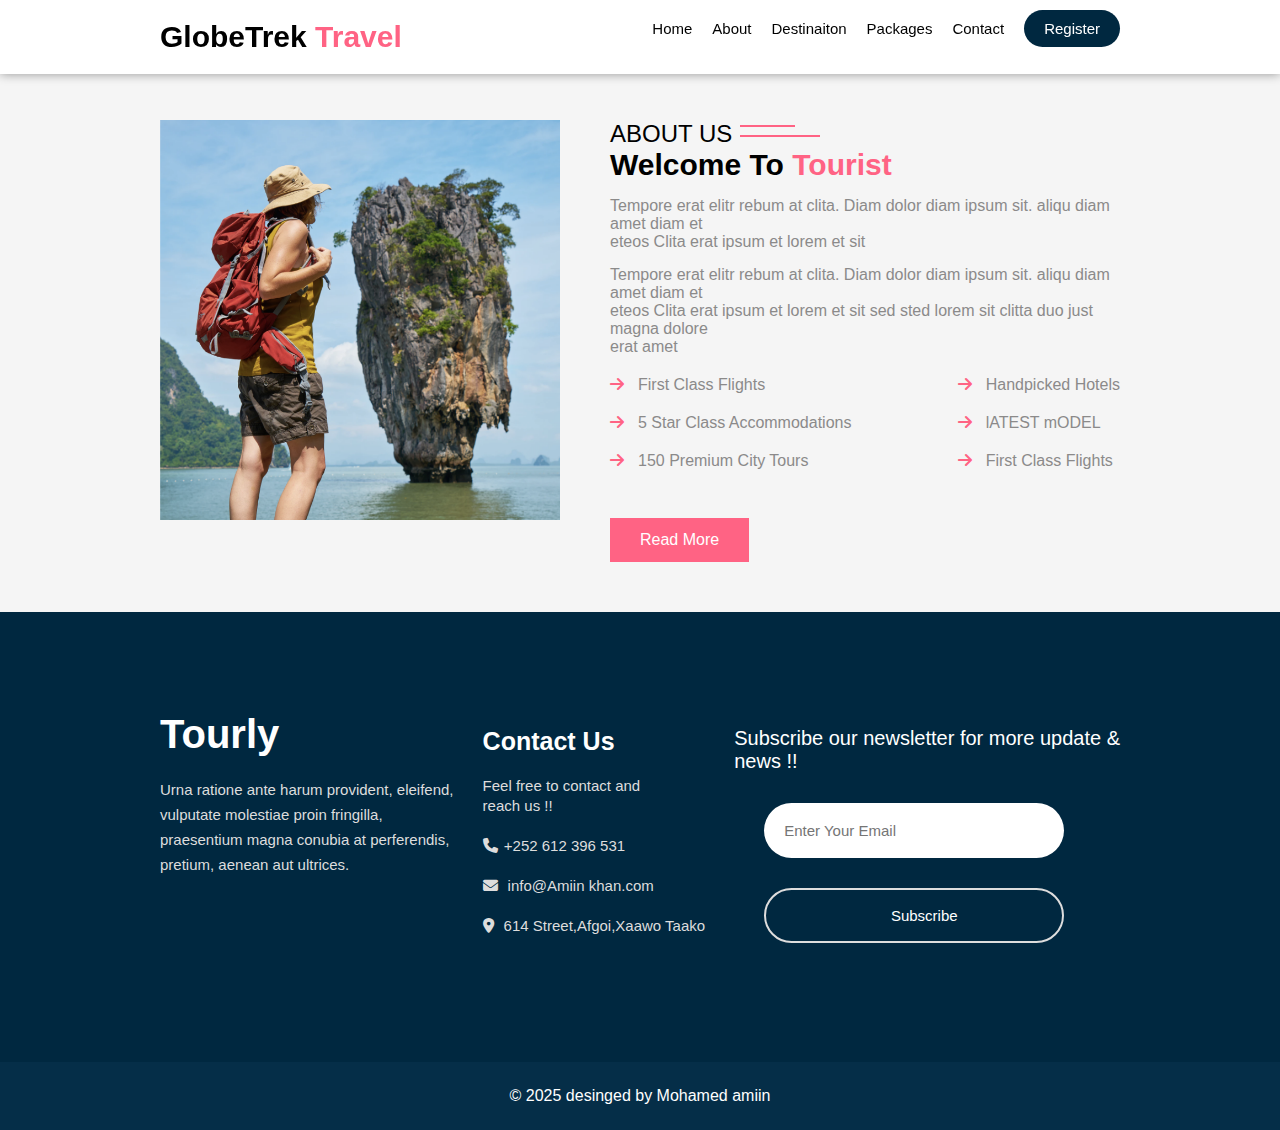
<file: pages html/about.html>
<!DOCTYPE html>
<html lang="en">

<head>
    <meta charset="UTF-8">
    <meta name="viewport" content="width=device-width, initial-scale=1.0">
    <title>About</title>
    <link rel="stylesheet" href="https://cdnjs.cloudflare.com/ajax/libs/font-awesome/6.7.2/css/all.min.css"
        integrity="sha512-Evv84Mr4kqVGRNSgIGL/F/aIDqQb7xQ2vcrdIwxfjThSH8CSR7PBEakCr51Ck+w+/U6swU2Im1vVX0SVk9ABhg=="
        crossorigin="anonymous" referrerpolicy="no-referrer" />
    <link rel="stylesheet" href="/page Styles/about.css">
</head>

<body>
    <div class="header">
        <div class="logo">
            <h2>GlobeTrek <span style="color: #FF6384;">Travel</span> </h2>
        </div>
        <nav>
            <ul>
                <li><a href="index.html">Home</a></li>
                <li><a href="#">About</a></li>
                <li><a href="/pages html/destination.html">Destinaiton</a></li>
                <li><a href="packages.html">Packages</a></li>
                <li><a href="/pages html/contact.html">Contact</a></li>
                <li> <a href="/pages html/form.html" id="register">Register</a></li>
            </ul>
        </nav>
        <i class="fa-solid fa-bars" id="menu"></i>
    </div>

    <!--------------------------------------- start about us  -------------------------------------------->
    <div class="container-about" id="about">
        <div class="image-about"><img src="/images/story-3.png" alt=""></div>
        <div class="text-about">
            <h2>ABOUT US</h2>
            <h1>Welcome To <span class="tour">Tourist</span> </h1>
            <h4>Tempore erat elitr rebum at clita. Diam dolor diam ipsum sit. aliqu diam amet diam et <br> eteos Clita
                erat ipsum et lorem et sit</h4>
            <h4>Tempore erat elitr rebum at clita. Diam dolor diam ipsum sit. aliqu diam amet diam et <br> eteos Clita
                erat ipsum et lorem et sit
                sed sted lorem sit clitta duo just magna dolore <br> erat amet
            </h4>
            <div class="container-flyights">
                <div class="container-one-flights">
                    <div class="text-flights">
                        <i class="fa-solid fa-arrow-right" id="arrow-one"></i>
                        <span class="text-flights-one">First Class Flights</span>
                    </div>
                    <div class="text-flights">
                        <i class="fa-solid fa-arrow-right" id="arrow-one"></i>
                        <span class="text-flights-one">5 Star Class Accommodations</span>
                    </div>
                    <div class="text-flights">
                        <i class="fa-solid fa-arrow-right" id="arrow-one"></i>
                        <span class="text-flights-one">150 Premium City Tours</span>
                    </div>
                </div>
                <!-- start fly two  -->
                <div class="container-two-flights">
                    <div class="text-flights">
                        <i class="fa-solid fa-arrow-right" id="arrow-one"></i>
                        <span class="text-flights-one">Handpicked Hotels</span>
                    </div>
                    <div class="text-flights">
                        <i class="fa-solid fa-arrow-right" id="arrow-one"></i>
                        <span class="text-flights-one">lATEST mODEL</span>
                    </div>
                    <div class="text-flights">
                        <i class="fa-solid fa-arrow-right" id="arrow-one"></i>
                        <span class="text-flights-one">First Class Flights</span>
                    </div>
                </div>
            </div>
            <div class="read-more">Read More</div>
        </div>

    </div>

    <!------------------- start footer ---------------------------- -->
    <div class="footer">
        <div class="n-container">
            <h1>Tourly</h1>
            <p>Urna ratione ante harum provident, eleifend, <br> vulputate molestiae proin fringilla, <br> praesentium
                magna conubia at perferendis, <br> pretium, aenean aut ultrices.</p>
        </div>
        <div class="contact">
            <h4>Contact Us</h4>
            <p>Feel free to contact and <br> reach us !!</p>
            <p><i style="padding-right: 2px;" class="fas fa-phone"></i> +252 612 396 531</p>
            <p> <i  style="padding-right: 10px;" class="fas fa-envelope"></i>info@Amiin khan.com</p>
            <p> <i  style="padding-right: 10px;" class="fas fa-map-marker-alt"></i>614 Street,Afgoi,Xaawo Taako</p>
        </div>
        <div class="pragraph">
            <p>Subscribe our newsletter for more update & <br> news !!</p>
            <input type="text" placeholder="Enter Your Email">
            <li><button> Subscribe </button></li>
        </div>
    </div>


     <!---------------- start sub footer ------------------- -->

    <div class="sub-footer">
        <div class="sub">
            <p> &copy; 2025 desinged by Mohamed amiin</p>
        </div>
       
    </div>

    <script src="/javascript/main.js"></script>
</body>

</html>
</file>
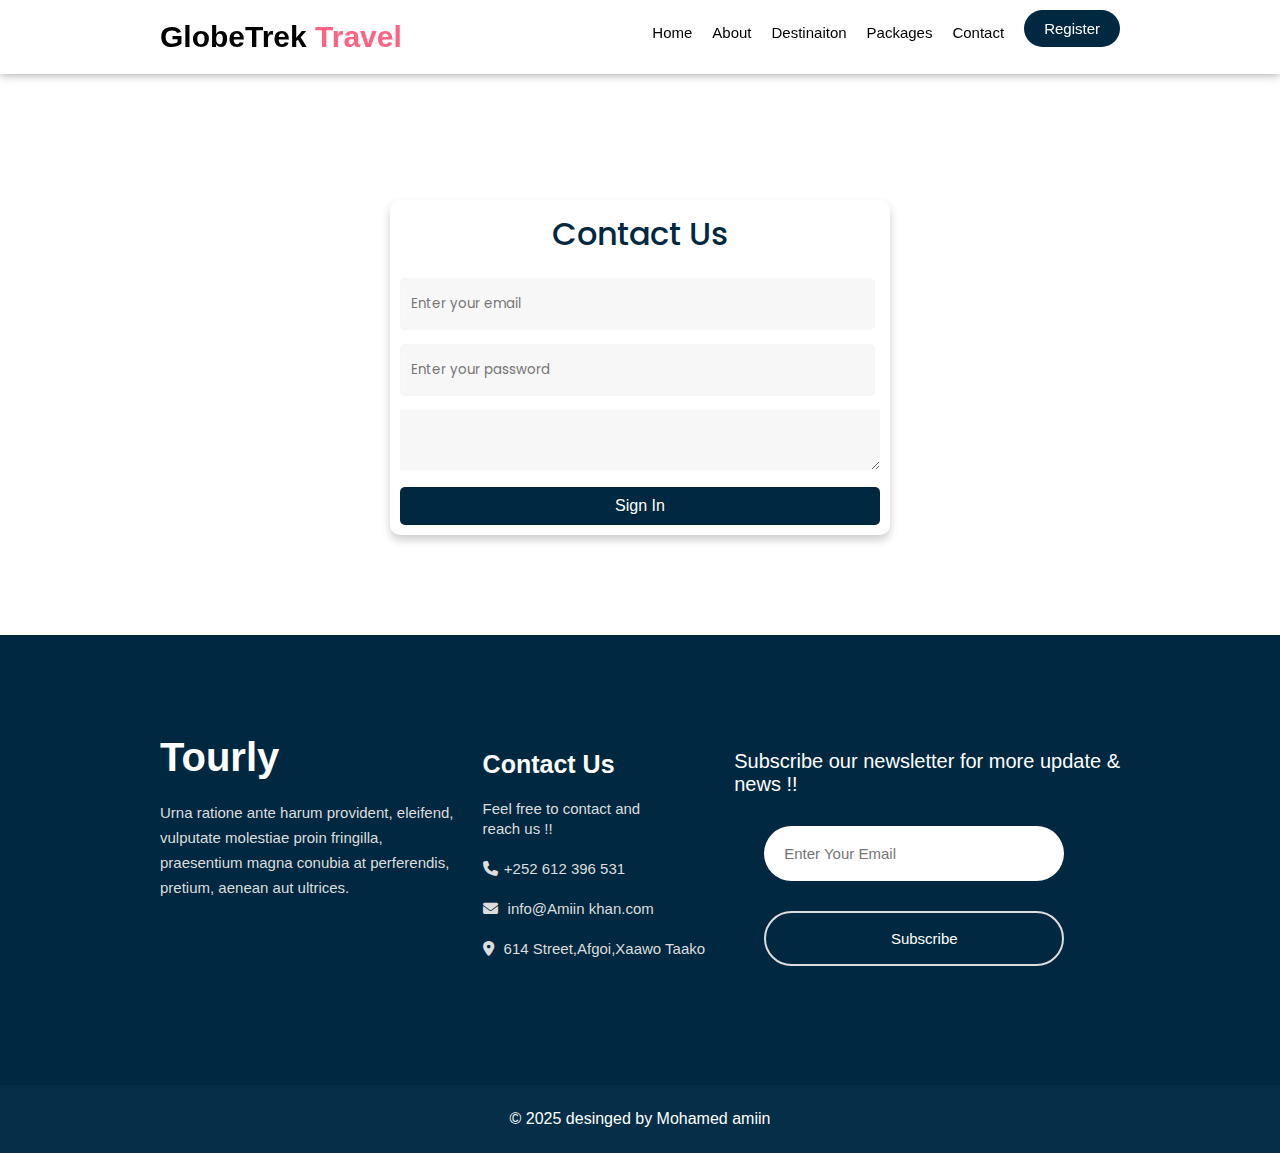
<file: pages html/contact.html>
<!DOCTYPE html>
<html lang="en">

<head>
    <meta charset="UTF-8">
    <meta name="viewport" content="width=device-width, initial-scale=1.0">
    <link rel="stylesheet" href="/page Styles/contact.css">
     <link rel="stylesheet" href="https://cdnjs.cloudflare.com/ajax/libs/font-awesome/6.7.2/css/all.min.css"
        integrity="sha512-Evv84Mr4kqVGRNSgIGL/F/aIDqQb7xQ2vcrdIwxfjThSH8CSR7PBEakCr51Ck+w+/U6swU2Im1vVX0SVk9ABhg=="
        crossorigin="anonymous" referrerpolicy="no-referrer" />
    <title>Somchat</title>
</head>

<body>


    <div class="header">
        <div class="logo">
           <h2>GlobeTrek <span style="color: #FF6384;">Travel</span> </h2>
        </div>
        <nav>
            <ul>
                <li><a href="/index.html">Home</a></li>
                <li><a href="about.html">About</a></li>
                <li><a href="/pages html/destination.html">Destinaiton</a></li>
                <li><a href="packages.html">Packages</a></li>
                <li><a href="/pages html/contact.html">Contact</a></li>
                <li> <a href="/pages html/form.html" id="register">Register</a></li>
            </ul>
        </nav>
        <i class="fa-solid fa-bars" id="menu"></i>
    </div>
    <!-- start contact us  -->
    <div class="center">
        <div class="login-container">
            <h1 id="form-title">Contact Us</h1>
            <form id="loginForm">
                <input type="email" id="email" placeholder="Enter your email" />
                <input type="password" id="password" placeholder="Enter your password" />
                <textarea name="" id=""></textarea>
                <button type="submit" id="loginButton">Sign In</button>
            </form>
        </div>
    </div>

    <!-- start footer ------------------ -->
    <div class="footer">
        <div class="n-container">
            <h1>Tourly</h1>
            <p>Urna ratione ante harum provident, eleifend, <br> vulputate molestiae proin fringilla, <br> praesentium
                magna conubia at perferendis, <br> pretium, aenean aut ultrices.</p>
        </div>
        <div class="contact">
            <h4>Contact Us</h4>
            <p>Feel free to contact and <br> reach us !!</p>
            <p><i style="padding-right: 2px;" class="fas fa-phone"></i> +252 612 396 531</p>
            <p> <i  style="padding-right: 10px;" class="fas fa-envelope"></i>info@Amiin khan.com</p>
            <p> <i  style="padding-right: 10px;" class="fas fa-map-marker-alt"></i>614 Street,Afgoi,Xaawo Taako</p>
        </div>
        <div class="pragraph">
            <p>Subscribe our newsletter for more update & <br> news !!</p>
            <input type="text" placeholder="Enter Your Email">
            <li><button> Subscribe </button></li>
        </div>
    </div>


    <!---------------- start sub footer ------------------- -->

     <!---------------- start sub footer ------------------- -->

    <div class="sub-footer">
        <div class="sub">
            <p> &copy; 2025 desinged by Mohamed amiin</p>
        </div>
       
    </div>

    <script src="/javascript/main.js"></script>
</body>

</html>
</file>
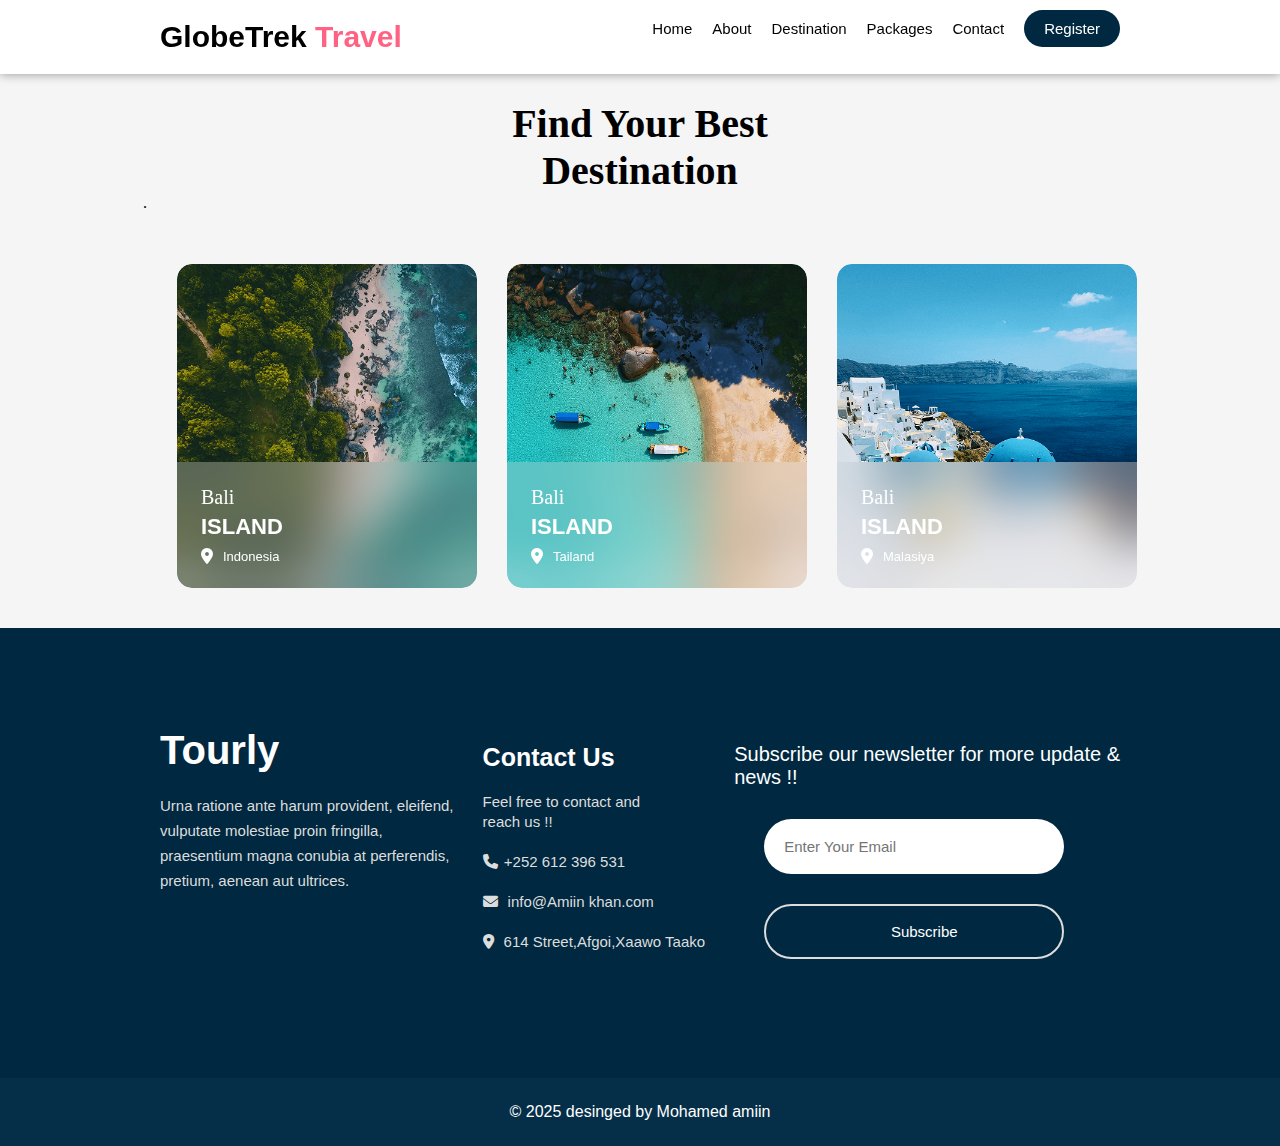
<file: pages html/destination.html>
<!DOCTYPE html>
<html lang="en">

<head>
    <meta charset="UTF-8">
    <meta name="viewport" content="width=device-width, initial-scale=1.0">
    <title>Document</title>
    <link rel="stylesheet" href="/page Styles/destination.css">
    <link rel="stylesheet" href="https://cdnjs.cloudflare.com/ajax/libs/font-awesome/6.7.2/css/all.min.css"
        integrity="sha512-Evv84Mr4kqVGRNSgIGL/F/aIDqQb7xQ2vcrdIwxfjThSH8CSR7PBEakCr51Ck+w+/U6swU2Im1vVX0SVk9ABhg=="
        crossorigin="anonymous" referrerpolicy="no-referrer" />
</head>
<body>
    <div class="header">
        <div class="logo">
            <h2>GlobeTrek <span style="color: #FF6384;">Travel</span> </h2>
        </div>
        <nav>
            <ul>
                <li><a href="/index.html">Home</a></li>
                <li><a href="about.html">About</a></li>
                <li><a href="/pages html/destination.html">Destination</a></li>
                <li><a href="packages.html">Packages</a></li>
                <li><a href="/pages html/contact.html">Contact</a></li>
                <li> <a href="/pages html/form.html" id="register">Register</a></li>
            </ul>
        </nav>
        <i class="fa-solid fa-bars" id="menu"></i>
    </div>

    <!------------------------- start destination --------------------------- -->


    <div class="destinations">
        <h3>Find Your Best  <br>Destination</h3>
    <div class="container-destination">.
        <!-- part one  -->
        <div class="destination">
            <img src="/images/destination-img-1.png" alt="" id="image-des">
            <div class="container-text-destination">
                <h6>Bali</h6>
                <h2>ISLAND</h2>
                <div class="container-location">
                    <i class="fa-solid fa-location-dot"></i>
                    <p>Indonesia</p>
                </div>
            </div>
        </div>
        <!-- part two  -->
        <div class="destination">
            <img src="/images/destination-img-2.png" alt="" id="image-des">
            <div class="container-text-destination">
                <h6>Bali</h6>
                <h2>ISLAND</h2>
                <div class="container-location">
                    <i class="fa-solid fa-location-dot"></i>
                    <p>Tailand</p>
                </div>

            </div>
        </div>
        <!-- part three  -->
        <div class="destination">
            <img src="/images/destination-img-3.png" alt="" id="image-des">
            <div class="container-text-destination">
                <h6>Bali</h6>
                <h2>ISLAND</h2>
                <div class="container-location">
                    <i class="fa-solid fa-location-dot"></i>
                    <p>Malasiya</p>
                </div>
            </div>
        </div>

    </div>
   

    
    <!------------------- start footer ---------------------------- -->
    <div class="footer">
        <div class="n-container">
            <h1>Tourly</h1>
            <p>Urna ratione ante harum provident, eleifend, <br> vulputate molestiae proin fringilla, <br> praesentium
                magna conubia at perferendis, <br> pretium, aenean aut ultrices.</p>
        </div>
        <div class="contact">
            <h4>Contact Us</h4>
            <p>Feel free to contact and <br> reach us !!</p>
            <p><i style="padding-right: 2px;" class="fas fa-phone"></i> +252 612 396 531</p>
            <p> <i  style="padding-right: 10px;" class="fas fa-envelope"></i>info@Amiin khan.com</p>
            <p> <i  style="padding-right: 10px;" class="fas fa-map-marker-alt"></i>614 Street,Afgoi,Xaawo Taako</p>
        </div>
        <div class="pragraph">
            <p>Subscribe our newsletter for more update & <br> news !!</p>
            <input type="text" placeholder="Enter Your Email">
            <li><button> Subscribe </button></li>
        </div>
    </div>

  <!---------------- start sub footer ------------------- -->

    <div class="sub-footer">
        <div class="sub">
            <p> &copy; 2025 desinged by Mohamed amiin</p>
        </div>
       
    </div>

    <script src="/javascript/main.js"></script>
</body>

</html>
</file>
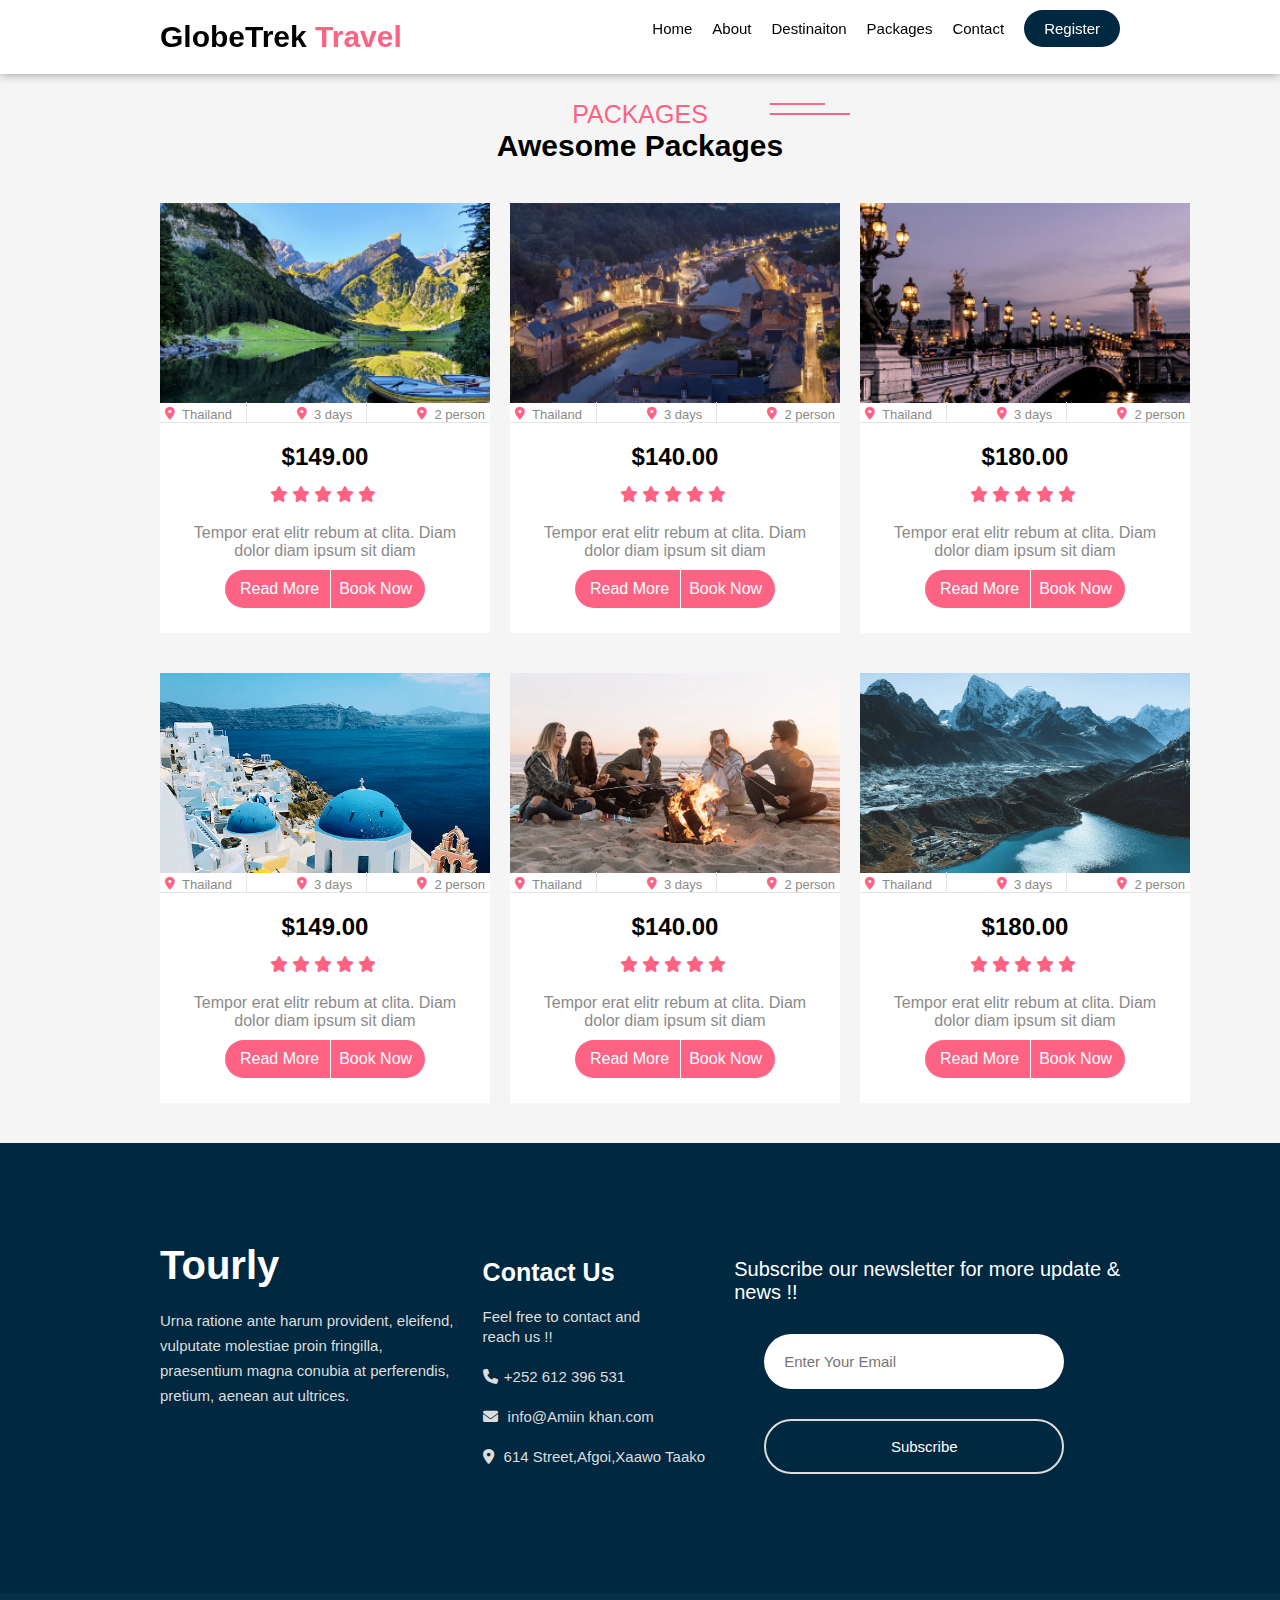
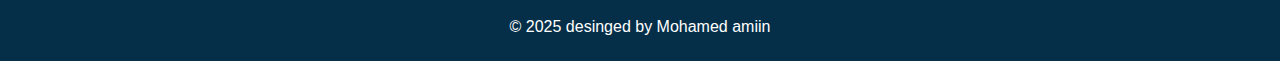
<file: pages html/packages.html>
<!DOCTYPE html>
<html lang="en">

<head>
    <meta charset="UTF-8">
    <meta name="viewport" content="width=device-width, initial-scale=1.0">
    <title>Packages</title>
    <link rel="stylesheet" href="https://cdnjs.cloudflare.com/ajax/libs/font-awesome/6.7.2/css/all.min.css"
        integrity="sha512-Evv84Mr4kqVGRNSgIGL/F/aIDqQb7xQ2vcrdIwxfjThSH8CSR7PBEakCr51Ck+w+/U6swU2Im1vVX0SVk9ABhg=="
        crossorigin="anonymous" referrerpolicy="no-referrer" />
    <link rel="stylesheet" href="/page Styles/packages.css">
</head>

<body>
    <div class="header">
        <div class="logo">
            <h2>GlobeTrek <span style="color: #FF6384;">Travel</span> </h2>
        </div>
        <nav>
            <ul>
                <li><a href="/index.html">Home</a></li>
                <li><a href="/pages html/about.html">About</a></li>
                <li><a href="/pages html/destination.html">Destinaiton</a></li>
                <li><a href="/pages html/packages.html">Packages</a></li>
                <li><a href="/pages html/contact.html">Contact</a></li>
                <li> <a href="/pages html/form.html" id="register">Register</a></li>
            </ul>
        </nav>
        <i class="fa-solid fa-bars" id="menu"></i>
    </div>

    <!-- -------------------------------------start packages ---------------------------------------- -->

    <div class="text-one-packages">
        <h4>
            <span class="line-top-left"></span>
            <span class="line-bottom-left"></span>
            PACKAGES
        </h4>
        <h3>Awesome Packages</h3>
    </div>
    <div class="packageses">

        <div class="container-packages">
            <div class="packages">
                <div class="container-packages-text">
                    <img src="/images/image-2.png" alt="">
                    <div class="container-days-and-person">
                        <div class="container-1">
                            <i class="fa-solid fa-location-dot"></i>
                            <p class="border-one">Thailand</p>
                        </div>
                        <div class="container-1">
                            <i class="fa-solid fa-location-dot"></i>
                            <p>3 days</p>
                        </div>
                        <div class="container-1">
                            <i class="fa-solid fa-location-dot"></i>
                            <p>2 person</p>
                        </div>
                    </div>
                    <div class="price">
                        <h2>$149.00</h2>
                        <div class="starts">
                            <i class="fa-solid fa-star"></i>
                            <i class="fa-solid fa-star"></i>
                            <i class="fa-solid fa-star"></i>
                            <i class="fa-solid fa-star"></i>
                            <i class="fa-solid fa-star"></i>
                        </div>
                        <p>Tempor erat elitr rebum at clita. Diam <br>dolor diam ipsum sit diam </p>
                    </div>
                    <div class="read-and-book">
                        <div class="read-two">Read More</div>
                        <div class="book-now">Book Now</div>
                    </div>
                </div>
            </div>
            <!-- package two  -->
            <div class="packages">
                <div class="container-packages-text">
                    <img src="/images/image-4.png" alt="">
                    <div class="container-days-and-person">
                        <div class="container-1">
                            <i class="fa-solid fa-location-dot"></i>
                            <p class="border-one">Thailand</p>
                        </div>
                        <div class="container-1">
                            <i class="fa-solid fa-location-dot"></i>
                            <p>3 days</p>
                        </div>
                        <div class="container-1">
                            <i class="fa-solid fa-location-dot"></i>
                            <p>2 person</p>
                        </div>
                    </div>
                    <div class="price">
                        <h2>$140.00</h2>
                        <div class="starts">
                            <i class="fa-solid fa-star"></i>
                            <i class="fa-solid fa-star"></i>
                            <i class="fa-solid fa-star"></i>
                            <i class="fa-solid fa-star"></i>
                            <i class="fa-solid fa-star"></i>
                        </div>
                        <p>Tempor erat elitr rebum at clita. Diam <br>dolor diam ipsum sit diam </p>
                    </div>
                    <div class="read-and-book">
                        <div class="read-two">Read More</div>
                        <div class="book-now">Book Now</div>
                    </div>
                </div>
            </div>
            <!-- package three  -->
            <div class="packages">
                <div class="container-packages-text">
                    <img src="/images/image-5.png" alt="">
                    <div class="container-days-and-person">
                        <div class="container-1">
                            <i class="fa-solid fa-location-dot"></i>
                            <p class="border-one">Thailand</p>
                        </div>
                        <div class="container-1">
                            <i class="fa-solid fa-location-dot"></i>
                            <p>3 days</p>
                        </div>
                        <div class="container-1">
                            <i class="fa-solid fa-location-dot"></i>
                            <p>2 person</p>
                        </div>
                    </div>
                    <div class="price">
                        <h2>$180.00</h2>
                        <div class="starts">
                            <i class="fa-solid fa-star"></i>
                            <i class="fa-solid fa-star"></i>
                            <i class="fa-solid fa-star"></i>
                            <i class="fa-solid fa-star"></i>
                            <i class="fa-solid fa-star"></i>
                        </div>
                        <p>Tempor erat elitr rebum at clita. Diam <br>dolor diam ipsum sit diam </p>
                    </div>
                    <div class="read-and-book">
                        <div class="read-two">Read More</div>
                        <div class="book-now">Book Now</div>
                    </div>
                </div>
            </div>
        </div>
        <!-- part two package  -->
        <div class="container-packages">
            <div class="packages">
                <div class="container-packages-text">
                    <img src="/images/destination-img-3.png" alt="">
                    <div class="container-days-and-person">
                        <div class="container-1">
                            <i class="fa-solid fa-location-dot"></i>
                            <p class="border-one">Thailand</p>
                        </div>
                        <div class="container-1">
                            <i class="fa-solid fa-location-dot"></i>
                            <p>3 days</p>
                        </div>
                        <div class="container-1">
                            <i class="fa-solid fa-location-dot"></i>
                            <p>2 person</p>
                        </div>
                    </div>
                    <div class="price">
                        <h2>$149.00</h2>
                        <div class="starts">
                            <i class="fa-solid fa-star"></i>
                            <i class="fa-solid fa-star"></i>
                            <i class="fa-solid fa-star"></i>
                            <i class="fa-solid fa-star"></i>
                            <i class="fa-solid fa-star"></i>
                        </div>
                        <p>Tempor erat elitr rebum at clita. Diam <br>dolor diam ipsum sit diam </p>
                    </div>
                    <div class="read-and-book">
                        <div class="read-two">Read More</div>
                        <div class="book-now">Book Now</div>
                    </div>
                </div>
            </div>
            <!-- package two  -->
            <div class="packages">
                <div class="container-packages-text">
                    <img src="/images/banner.png" alt="">
                    <div class="container-days-and-person">
                        <div class="container-1">
                            <i class="fa-solid fa-location-dot"></i>
                            <p class="border-one">Thailand</p>
                        </div>
                        <div class="container-1">
                            <i class="fa-solid fa-location-dot"></i>
                            <p>3 days</p>
                        </div>
                        <div class="container-1">
                            <i class="fa-solid fa-location-dot"></i>
                            <p>2 person</p>
                        </div>
                    </div>
                    <div class="price">
                        <h2>$140.00</h2>
                        <div class="starts">
                            <i class="fa-solid fa-star"></i>
                            <i class="fa-solid fa-star"></i>
                            <i class="fa-solid fa-star"></i>
                            <i class="fa-solid fa-star"></i>
                            <i class="fa-solid fa-star"></i>
                        </div>
                        <p>Tempor erat elitr rebum at clita. Diam <br>dolor diam ipsum sit diam </p>
                    </div>
                    <div class="read-and-book">
                        <div class="read-two">Read More</div>
                        <div class="book-now">Book Now</div>
                    </div>
                </div>
            </div>
            <!-- package three  -->
            <div class="packages">
                <div class="container-packages-text">
                    <img src="/images/testimonial-img.png" alt="">
                    <div class="container-days-and-person">
                        <div class="container-1">
                            <i class="fa-solid fa-location-dot"></i>
                            <p class="border-one">Thailand</p>
                        </div>
                        <div class="container-1">
                            <i class="fa-solid fa-location-dot"></i>
                            <p>3 days</p>
                        </div>
                        <div class="container-1">
                            <i class="fa-solid fa-location-dot"></i>
                            <p>2 person</p>
                        </div>
                    </div>
                    <div class="price">
                        <h2>$180.00</h2>
                        <div class="starts">
                            <i class="fa-solid fa-star"></i>
                            <i class="fa-solid fa-star"></i>
                            <i class="fa-solid fa-star"></i>
                            <i class="fa-solid fa-star"></i>
                            <i class="fa-solid fa-star"></i>
                        </div>
                        <p>Tempor erat elitr rebum at clita. Diam <br>dolor diam ipsum sit diam </p>
                    </div>
                    <div class="read-and-book">
                        <div class="read-two">Read More</div>
                        <div class="book-now">Book Now</div>
                    </div>
                </div>
            </div>
        </div>

    </div>


    <!-- -----------start footer ------------------ -->
    <div class="footer">
        <div class="n-container">
            <h1>Tourly</h1>
            <p>Urna ratione ante harum provident, eleifend, <br> vulputate molestiae proin fringilla, <br> praesentium
                magna conubia at perferendis, <br> pretium, aenean aut ultrices.</p>
        </div>
        <div class="contact">
            <h4>Contact Us</h4>
            <p>Feel free to contact and <br> reach us !!</p>
            <p><i style="padding-right: 2px;" class="fas fa-phone"></i> +252 612 396 531</p>
            <p> <i style="padding-right: 10px;" class="fas fa-envelope"></i>info@Amiin khan.com</p>
            <p> <i style="padding-right: 10px;" class="fas fa-map-marker-alt"></i>614 Street,Afgoi,Xaawo Taako</p>
        </div>
        <div class="pragraph">
            <p>Subscribe our newsletter for more update & <br> news !!</p>
            <input type="text" placeholder="Enter Your Email">
            <li><button> Subscribe </button></li>
        </div>
    </div>


    <!---------------- start sub footer ------------------- -->

    <!---------------- start sub footer ------------------- -->

    <div class="sub-footer">
        <div class="sub">
            <p> &copy; 2025 desinged by Mohamed amiin</p>
        </div>
    </div>

    <script src="/javascript/main.js"></script>
</body>

</html>
</file>
<file: page Styles/about.css>
@import url('https://fonts.googleapis.com/css2?family=Roboto+Slab:wght@200;300;400;500;600;700;800;900&display=swap');

:root {
    /* dark shades of primary color*/
    --clr-primary-1: hsl(205, 86%, 17%);
    --clr-primary-2: hsl(205, 77%, 27%);
    --clr-primary-3: hsl(205, 72%, 37%);
    --clr-primary-4: hsl(205, 63%, 48%);
    /* primary/main color */
    --clr-primary-5: #49a6e9;
    /* lighter shades of primary color */
    --clr-primary-6: hsl(205, 89%, 70%);
    --clr-primary-7: hsl(205, 90%, 76%);
    --clr-primary-8: hsl(205, 86%, 81%);
    --clr-primary-9: hsl(205, 90%, 88%);
    --clr-primary-10: hsl(205, 100%, 96%);
    /* darkest grey - used for headings */
    --clr-grey-1: hsl(209, 61%, 16%);
    --clr-grey-2: hsl(211, 39%, 23%);
    --clr-grey-3: hsl(209, 34%, 30%);
    --clr-grey-4: hsl(209, 28%, 39%);
    /* grey used for paragraphs */
    --clr-grey-5: hsl(210, 22%, 49%);
    --clr-grey-6: hsl(209, 23%, 60%);
    --clr-grey-7: hsl(211, 27%, 70%);
    --clr-grey-8: hsl(210, 31%, 80%);
    --clr-grey-9: hsl(212, 33%, 89%);
    --clr-grey-10: hsl(210, 36%, 96%);
    --clr-white: #fff;
    --clr-red-dark: hsl(360, 67%, 44%);
    --clr-red-light: hsl(360, 71%, 66%);
    --clr-green-dark: hsl(125, 67%, 44%);
    --clr-green-light: hsl(125, 71%, 66%);
    --clr-black: #222;
    --ff-primary: "Roboto", sans-serif, cursive;
    --ff-secondary: "Open Sans", sans-serif;
    --transition: all 0.3s linear;
    --spacing: 0.25rem;
    --radius: 0.5rem;
    --light-shadow: 0 5px 15px rgba(0, 0, 0, 0.1);
    --dark-shadow: 0 5px 15px rgba(0, 0, 0, 0.2);
    --max-width: 1170px;
    --fixed-width: 620px;
    --accent-color: #8672FF;
    --base-color: white;
    --text-color: #2E2B41;
    --input-color: #F3F0FF;
    --errors-color: #FF6384;
    --family: "Bricolage Grotesque", sans-serif;
}



* {
    margin: 0;
    padding: 0;
    box-sizing: border-box;
}

body {
    background: #f5f5f5;
}

.logo {
    font-size: 20px;
    font-family: sans-serif;
    color: black;
}



.container-header {
    background-image: url(/images/heroImage.png);
    background-repeat: no-repeat;
    background-size: cover;
    background-position: center;
    height: 650px;
}

.header {
    position: fixed;
    top: 0;
    width: 100%;
    padding: 20px 160px;
    display: flex;
    justify-content: space-between;
    box-shadow: 0px 0px 10px rgba(0, 0, 0, 0.4);
    background-color: #fff;
    color: black;
    z-index: 1;
}

nav ul {
    display: flex;
    justify-content: space-between;
    gap: 20px;
    list-style: none;
}

nav ul li a {
    text-decoration: none;
    color: black;
    font-size: 15px;
    font-family: sans-serif;
}




nav ul li a::after {
    content: '';
    display: block;
    background-color: #fd5353;
    height: 2px;
    width: 0;
    transition: 0.3s;
}

nav ul li a:hover:after {
    width: 100%;
}

nav ul li a:hover {
    color: #fd5353;
}

#register {
    /* margin-left: 100px; */
    background-color: #002840;
    color: white;
    padding: 10px 20px;
    border-radius: 20px;
    font-family: sans-serif;
    cursor: pointer;
    /* margin-top: 5px; */
    display: flex;
    align-items: center;
    margin-top: -10px;
}

#menu {
    position: absolute;
    right: 30px;
    font-size: 25px;
    cursor: pointer;
    display: none;
}

#menu:hover {
    color: var(--errors-color);
}

/* ------------------------start about us ------------------------------ */
#about{
    margin-top: 120px;
}
.container-about {
    display: flex;
    align-items: flex-start;
    gap: 50px;
    margin: 50px 160px;
}

.image-about img {
    width: 400px;
}

.text-about h2 {
    position: relative;
    font-family: var(--family);
    font-weight: 500;
}

.text-about h2::before {
    content: "";
    background-color: var(--errors-color);
    width: 55px;
    height: 2.2px;
    display: block;
    position: absolute;
    top: 5PX;
    left: 130px;
}

.text-about h2::after {
    content: "";
    background-color: var(--errors-color);
    width: 80px;
    height: 2.2px;
    display: block;
    position: absolute;
    top: 15PX;
    left: 130px;
}

.text-about h1 {
    font-size: 30px;
    font-family: var(--family);
}

.tour {
    color: var(--errors-color);
}

.text-about h4 {
    font-weight: 200;
    font-family: sans-serif;
    color: #8b8a8a;
    padding-top: 15px;
}

.container-flyights {
    display: flex;
    align-items: flex-start;
    justify-content: space-between;
    margin-top: 20px;
}

.text-flights {
    margin-bottom: 20px;
}

.text-flights-one {
    font-family: sans-serif;
    color: #8b8a8a;
}

#arrow-one {
    color: var(--errors-color);
    /* font-size: 10px; */
    margin-right: 10px;
}

.read-more {
    background-color: var(--errors-color);
    padding: 13px 30px;
    display: inline-block;
    color: white;
    font-family: sans-serif;
    margin-top: 28px;
}



/*---------------------- start footer --------------- */


.footer {
    display: flex;
    justify-content: space-between;
    background-color: #002840;
    height: 450px;

}


/*------ n-container ---------- */
.n-container h1 {
    color: white;
    font-size: 40px;
    font-family: sans-serif;
    margin-left: 160px;
    margin-right: 160px;
    padding-top: 100px;

}

.n-container p {
    color: #ddd;
    font-size: 15px;
    font-family: sans-serif;
    margin-left: 160px;
    margin-top: 20px;
    line-height: 25px;

}


/* ------contact ---------- */
.contact h4 {
    color: white;
    font-size: 25px;
    font-family: sans-serif;

    padding-top: 115px;
}



.contact p {
    color: #ddd;
    font-size: 15px;
    font-family: sans-serif;
    line-height: 20px;
    margin-top: 20px;
}

html {
    scroll-behavior: smooth;
}

.contact p:hover {
    color: white;
    cursor: pointer;
}



/*--------- pragraph ------------ */

.pragraph p {
    color: white;
    font-size: 20px;
    font-family: sans-serif;
    margin-right: 160px;
    padding-top: 115px;
}


.pragraph li {
    list-style: none;
}

.pragraph input {
    font-size: 15px;
    font-family: sans-serif;
    margin-left: 30px;
    padding-left: 20px;
    margin-top: 30px;
    width: 300px;
    height: 55px;
    border: none;
    border-radius: 30px;
    color: rgb(90, 89, 89);
    outline: none;
}



.pragraph button {
    font-size: 15px;
    font-family: sans-serif;
    margin-left: 30px;
    padding-left: 20px;
    margin-top: 30px;
    width: 300px;
    height: 55px;
    border: 2px solid #ddd;
    border-radius: 30px;
    color: rgb(90, 89, 89);
    background: transparent;
    color: white;
}

.pragraph button:hover {
    background-color: #474b47;
    transition: 0.3S;
    cursor: pointer;
}


/* -----------start sub footer ---------------- */


.sub-footer {
    display: flex;
    justify-content: space-between;
    background-color: #052e48;
    padding-bottom: 25px;
}



   .sub-footer {
    background-color: #052e48;
    padding: 25px 0;
    text-align: center;
}

.sub {
    width: 100%;
}

.sub p {
    color: white;
    font-size: 16px;
    font-family: sans-serif;
    margin: 0;
}



/* style="  color: white; margin-left: 700px; font-size: 17px; font-family: sans-serif; padding-top: 30px;" */


.text00 p {
    color: #ddd;
    /* margin-left: 600px; */
    font-size: 15px;
    font-family: sans-serif;
    padding-top: 35px;
    opacity: 0.8;
    width: 100%;
    
}


.text00 p:hover {
    color: white;
    transition: 0.5s;
    cursor: pointer;
    font-size: 15px;
}


.text99 p {
    color: #ddd;
    font-size: 15px;
    font-family: sans-serif;
    padding-top: 35px;
    opacity: 0.8;
}

.text99 p:hover {
    color: white;
    transition: 0.5s;
    cursor: pointer;
}



.fAQ p {
    color: #ddd;
    margin-right: 200px;
    font-size: 15px;
    font-family: sans-serif;
    padding-top: 35px;
    opacity: 0.8;
}

.fAQ p:hover {
    color: white;
    transition: 0.5s;
    cursor: pointer;
}



/*-----------------------------end footer--------------------------------------- */


.show-menu.header {
    height: 20rem;
}

/* --------------------------------start media query -------------------------------------- */


/* --------------------------------start media query -------------------------------------- */
/* tabletes  */

@media (max-width: 768px) {

    /* @media (max-width: 768px) and (max-width: 991px) { */
    /* @media (max-width: 768px) and (max-width: 1200px) { */

    .header {
        padding: 20px 30px;
        /* padding-top: 50px; */
        height: 70px;
        display: flex;
        flex-direction: column;
        overflow: hidden;
        transition: all 0.3s linear;
    }

    nav ul {
        display: flex;
        flex-direction: column;
        margin-top: 30px;
    }

    nav ul li a::after {
        content: '';
        display: none;
        background-color: #fd5353;
        height: 2px;
        width: 0;
        transition: 0.3s;
    }

    #menu {
        display: flex;
    }

    #register {
        /* margin-left: 100px; */
        background-color: #002840;
        color: white;
        padding: 10px 20px;
        border-radius: 5px;
        font-family: sans-serif;
        cursor: pointer;
        /* margin-top: 5px; */
        display: flex;
        align-items: center;
        display: inline-block;
        width: 100%;
        text-align: center;
    }

    /* start hero  */
    .container-hero-section h1 {
        font-size: 40px;
    }

    .container-hero-section p {
        color: white;
        font-size: 15px;
    }

    /* Search Wrapper Styling */
    .search-wrapper {
        position: relative;
        width: 440px;
        margin: 20px auto;
    }

    .search-wrapper input {
        font-size: 12px;
    }

    .search-wrapper button {
        font-size: 13px;
    }

    .search-wrapper button:hover {
        background-color: #e65c00;
    }

    /* ------------------start about  ----------------*/

    .container-about {
        flex-direction: column;
        margin: 30px 20px;
        /* ka yaree margin-ka dhinacyada */
        gap: 30px;
    }

    .image-about img {
        width: 100%;
        max-width: 100%;
        height: auto;
    }

    .text-about h1 {
        font-size: 24px;
    }

    .text-about h4 {
        font-size: 14px;
    }

    .container-flyights {
        flex-direction: column;
        gap: 20px;
    }

    .read-more {
        text-align: center;
        display: block;
        width: fit-content;
        margin: 20px auto 0 auto;
    }

    .text-flights {
        display: flex;
        align-items: center;
    }

    .text-flights-one {
        font-size: 14px;
    }

    .container-about {
        flex-direction: column;
        margin: 30px 30px;
        gap: 30px;
    }



    /* --------------start services -------------------- */

    .service {
        width: 331px;
        padding: 30px;
    }

    .contaier-services {
        display: grid;
        margin: 0px 30px 30px;
        grid-template-columns: repeat(2, 1fr);
    }

    .text-one-services h4::before {
        left: 450px;
    }

    .text-one-services h4::after {
        left: 450px;
    }

    /*--------------------- start packages -------------------------- */
    .container-packages {
        display: grid;
        grid-template-columns: repeat(2, 1fr);
        gap: 20px;
        margin: 40px 30px;
    }

    .text-one-packages h4::before {
        left: 450px;
    }

    .text-one-packages h4::after {
        left: 450px;
    }

    .container-trending-place {
        display: grid;
        grid-template-columns: repeat(4, 1fr);
        margin: 10px 30px;
        grid-gap: 30px;
    }

    .text-trending {
        font-size: 30px;
        font-family: var(--family);
        margin: 60px 30px;
    }

    /* -----------start process -------------------- */
    .container-proecess {
        display: grid;
        grid-template-columns: repeat(2, 1fr);
        margin: 50px 30px;
        grid-gap: 42px;

    }

    .text-one-process h4::before {
        left: 450px;
    }

    .text-one-process h4::after {
        left: 450px;
    }

    /* -------------------start guides ------------------------ */
    .container-guids {
        margin: 10px 30px;
        grid-template-columns: repeat(2, 1fr);
    }

    .next-container-guids {
        width: 337px;
    }

    .next-container-guids img {
        width: 337px;
    }

    .container-testimonial {
        display: grid;
        grid-template-columns: repeat(2, 1fr);
        margin: 100px 30px;
        gap: 10px;
        max-width: 1060px;
        overflow: scroll;
    }

    .testimonial {
        width: 320px;
        padding: 25px;
    }

    /* -----------------------------start footer ------------------------------ */

    .footer {
        flex-direction: column;
        height: auto;
        /* si footer-ka u noqdo height automatic */
        padding: 30px 20px;
    }

    .n-container,
    .contact,
    .pragraph {
        margin-left: 0;
        margin-right: 0;
        padding: 20px 0;
        text-align: center;
    }

    .n-container h1 {
        margin-left: 0;
        font-size: 36px;
        padding-top: 20px;
    }

    .n-container p {
        margin-left: 0;
        font-size: 15px;
        line-height: 22px;
    }

    .contact h4 {
        padding-top: 20px;
        font-size: 24px;
    }

    .contact p {
        font-size: 14px;
    }

    .pragraph p {
        font-size: 16px;
        margin-right: 0;
        padding-top: 20px;
    }

    .pragraph input,
    .pragraph button {
        width: 90%;
        margin-left: 0;
        padding-left: 15px;
    }

    .sub-footer {
        flex-direction: column;
        text-align: center;
        padding-bottom: 20px;
        gap: 15px;
    }

    .sub p,
    .text00 p,
    .text99 p,
    .fAQ p {
        margin: 0;
        font-size: 14px;
    }

    .text00 p,
    .text99 p,
    .fAQ p {
        opacity: 1;
    }
}









 

.show-menu.header {
    height: 20rem;
}

/* ------------------------------------mobiles-----------------------------  */
@media (max-width: 448px) and (max-width: 600px) {
    .logo {
        font-size: 13px;
    }

    .header {
        padding: 20px 30px;
        /* padding-top: 50px; */
        height: 70px;
        display: flex;
        flex-direction: column;
        overflow: hidden;
        transition: all 0.3s linear;
    }

    nav ul {
        display: flex;
        flex-direction: column;
        margin-top: 40px;
    }

    nav ul li a::after {
        content: '';
        display: none;
        background-color: #fd5353;
        height: 2px;
        width: 0;
        transition: 0.3s;
    }

    #menu {
        display: flex;
    }

    #register {
        /* margin-left: 100px; */
        background-color: #002840;
        color: white;
        padding: 10px 20px;
        border-radius: 5px;
        font-family: sans-serif;
        cursor: pointer;
        /* margin-top: 5px; */
        display: flex;
        align-items: center;
        display: inline-block;
        width: 100%;
        text-align: center;
    }

    /* start hero  */
    .container-hero-section h1 {
        font-size: 40px;
    }

    #menu {
        font-size: 20px;
    }

    /* start hero  */
    .container-hero-section h1 {
        font-size: 22px;
    }

    .container-hero-section p {
        color: white;
        font-size: 8px;
    }

    /* Search Wrapper Styling */
    .search-wrapper {
        position: relative;
        width: 240px;
        margin: 20px auto;
    }

    .search-wrapper input {
        font-size: 8px;
    }

    .search-wrapper button {
        font-size: 10px;
    }

    .search-wrapper button:hover {
        background-color: #e65c00;
    }

    /* ------------------start about  ----------------*/

    .container-about {
        flex-direction: column;
        margin: 30px 20px;
        /* ka yaree margin-ka dhinacyada */
        gap: 30px;
    }

    .image-about img {
        width: 100%;
        max-width: 100%;
        height: auto;
    }

    .text-about h1 {
        font-size: 24px;
    }

    .text-about h4 {
        font-size: 14px;
    }

    .container-flyights {
        flex-direction: column;
        gap: 20px;
    }

    .read-more {
        text-align: center;
        display: block;
        width: fit-content;
        margin: 20px auto 0 auto;
    }

    .text-flights {
        display: flex;
        align-items: center;
    }

    .text-flights-one {
        font-size: 14px;
    }

    .container-about {
        flex-direction: column;
        margin: 30px 30px;
        gap: 30px;
    }

    .text-about h1 {
        font-size: 20px;
        font-family: var(--family);
    }

    .text-about h2 {
        font-size: 18px;
    }

    .text-about h2::before,
    .text-about h2::after {
        /* left: auto; */
        left: 100px;
    }

    .text-about h4 {
        font-size: 12px;
    }

    .service {
        width: 331px;
        padding: 30px;
    }

    .contaier-services {
        display: grid;
        margin: 0px 30px 30px;
        grid-template-columns: repeat(2, 1fr);
    }

    .text-one-services h4::before {
        left: 450px;
    }

    .text-one-services h4::after {
        left: 450px;
    }


    /* --------------start services -------------- */
    .service {
        width: 100%;
        padding: 30px;
    }

    .contaier-services {
        display: grid;
        margin: 0px 30px 30px;
        grid-template-columns: repeat(1, 1fr);
    }

    .text-one-services h4::before {
        left: 250px;
    }

    .text-one-services h4::after {
        left: 250px;
    }

    .service h5 {
        font-size: 15px
    }

    #icon-sevice {
        font-size: 22px;
    }

    /*--------------------- start packages -------------------------- */
    .container-packages {
        display: grid;
        grid-template-columns: repeat(1, 1fr);
        gap: 20px;
        margin: 40px 30px;
    }

    .text-one-packages h4::before {
        left: 250px;
    }

    .text-one-packages h4::after {
        left: 250px;
    }

    .container-trending-place {
        display: grid;
        grid-template-columns: repeat(1, 1fr);
        margin: 10px 30px;
        grid-gap: 30px;
    }

    .text-trending {
        font-size: 20px;
    }

    .packages img {
        width: 100%;
    }

    .container-packages-text {
        width: 100%;
    }

    .text-one-packages h4 {
        font-size: 20px;
    }

    .text-one-packages h3 {
        font-size: 23px;
    }

    .price h2 {
        font-size: 20px;
    }

    .price i {
        font-size: 16px;
    }

    .price p {
        font-size: 14px;
    }

    /* -----------start process -------------------- */
    .container-proecess {
        display: grid;
        grid-template-columns: repeat(1, 1fr);
        margin: 50px 30px;
        grid-gap: 42px;
    }

    .text-one-process h4::before {
        left: 230px;
    }

    .text-one-process h4::after {
        left: 230px;
    }

    .process {
        width: 100%;
    }

    .text-one-process h4 {
        font-size: 20px;
    }

    .text-one-process h3 {
        font-size: 22px;
    }

    .process h3 {
        font-size: 18px;
    }

    .process p {
        font-size: 11px;
    }

    /* -------------------start guides ------------------------ */
    .container-guids {
        margin: 10px 30px;
        grid-template-columns: repeat(1, 1fr);
    }

    .next-container-guids {
        width: 100%;
    }

    .next-container-guids img {
        width: 100%;
    }

    .container-testimonial {
        display: grid;
        grid-template-columns: repeat(1, 1fr);
        margin: 100px 30px;
        gap: 10px;
        max-width: 1060px;
        overflow: scroll;
    }

    .testimonial {
        width: 100%;
        padding: 25px;
    }



}
@media (min-width: 449px) and (max-width: 600px) {
  .footer {
    flex-direction: column;
    padding: 20px;
  }

  /* waxyaabo kale oo aad rabto */
}
</file>
<file: page Styles/contact.css>
@import url("https://fonts.googleapis.com/css2?family=Poppins:wght@100;200;300;400;500;600;700;800&display=swap");
@import url('https://fonts.googleapis.com/css2?family=Roboto+Slab:wght@200;300;400;500;600;700;800;900&display=swap');

:root {
    --opacity-color-30: hsla(0, 0%, 90%, .3);
    /* dark shades of primary color*/
    --clr-primary-1: hsl(205, 86%, 17%);
    --clr-primary-2: hsl(205, 77%, 27%);
    --clr-primary-3: hsl(205, 72%, 37%);
    --clr-primary-4: hsl(205, 63%, 48%);
    /* primary/main color */
    --clr-primary-5: #49a6e9;
    /* lighter shades of primary color */
    --clr-primary-6: hsl(205, 89%, 70%);
    --clr-primary-7: hsl(205, 90%, 76%);
    --clr-primary-8: hsl(205, 86%, 81%);
    --clr-primary-9: hsl(205, 90%, 88%);
    --clr-primary-10: hsl(205, 100%, 96%);
    /* darkest grey - used for headings */
    --clr-grey-1: hsl(209, 61%, 16%);
    --clr-grey-2: hsl(211, 39%, 23%);
    --clr-grey-3: hsl(209, 34%, 30%);
    --clr-grey-4: hsl(209, 28%, 39%);
    /* grey used for paragraphs */
    --clr-grey-5: hsl(210, 22%, 49%);
    --clr-grey-6: hsl(209, 23%, 60%);
    --clr-grey-7: hsl(211, 27%, 70%);
    --clr-grey-8: hsl(210, 31%, 80%);
    --clr-grey-9: hsl(212, 33%, 89%);
    --clr-grey-10: hsl(210, 36%, 96%);
    --clr-white: #fff;
    --clr-red-dark: hsl(360, 67%, 44%);
    --clr-red-light: hsl(360, 71%, 66%);
    --clr-green-dark: hsl(125, 67%, 44%);
    --clr-green-light: hsl(125, 71%, 66%);
    --clr-black: #222;
    --ff-primary: "Roboto", sans-serif, cursive;
    --ff-secondary: "Open Sans", sans-serif;
    --transition: all 0.3s linear;
    --spacing: 0.25rem;
    --radius: 0.5rem;
    --light-shadow: 0 5px 15px rgba(0, 0, 0, 0.1);
    --dark-shadow: 0 5px 15px rgba(0, 0, 0, 0.2);
    --max-width: 1170px;
    --fixed-width: 620px;
    --accent-color: #8672FF;
    --base-color: white;
    --text-color: #2E2B41;
    --input-color: #F3F0FF;
    --errors-color: #FF6384;
    --family: "Bricolage Grotesque", sans-serif;
    --header-height: 3.5rem;

    /*========== Colors ==========*/
    /*Color mode HSL(hue, saturation, lightness)*/
    --title-color: hsl(220, 8%, 10%);
    --text-color: hsl(220, 8%, 40%);
    --white-color: hsl(0, 0%, 100%);
    --black-color: hsl(220, 8%, 6%);
    --body-color: hsl(220, 8%, 99%);
    --container-color: hsl(220, 8%, 96%);
    --opacity-color-30: hsla(0, 0%, 90%, .3);
    --opacity-color-20: hsla(0, 0%, 90%, .2);

    /*========== Font and typography ==========*/
    /*.5rem = 8px | 1rem = 16px ...*/
    --body-font: "Montserrat", sans-serif;
    --second-font: "Dancing Script", cursive;
    --biggest-font-size: 3rem;
    --big-font-size: 1.5rem;
    --h1-font-size: 1.5rem;
    --h2-font-size: 1.25rem;
    --h3-font-size: 1rem;
    --normal-font-size: .938rem;
    --small-font-size: .813rem;

    /*========== Font weight ==========*/
    --font-regular: 400;
    --font-medium: 500;
    --font-semi-bold: 600;
    --font-bold: 700;
}

:root {
    --primary-color: #00CD8E;
    --secondary-color: #002840;
    --text-color: #333333;
}


body,
input,
textarea {
    font-family: "Poppins", sans-serif;
}

@import url('https://fonts.googleapis.com/css2?family=Roboto+Slab:wght@200;300;400;500;600;700;800;900&display=swap');

:root {
    /* dark shades of primary color*/
    --clr-primary-1: hsl(205, 86%, 17%);
    --clr-primary-2: hsl(205, 77%, 27%);
    --clr-primary-3: hsl(205, 72%, 37%);
    --clr-primary-4: hsl(205, 63%, 48%);
    /* primary/main color */
    --clr-primary-5: #49a6e9;
    /* lighter shades of primary color */
    --clr-primary-6: hsl(205, 89%, 70%);
    --clr-primary-7: hsl(205, 90%, 76%);
    --clr-primary-8: hsl(205, 86%, 81%);
    --clr-primary-9: hsl(205, 90%, 88%);
    --clr-primary-10: hsl(205, 100%, 96%);
    /* darkest grey - used for headings */
    --clr-grey-1: hsl(209, 61%, 16%);
    --clr-grey-2: hsl(211, 39%, 23%);
    --clr-grey-3: hsl(209, 34%, 30%);
    --clr-grey-4: hsl(209, 28%, 39%);
    /* grey used for paragraphs */
    --clr-grey-5: hsl(210, 22%, 49%);
    --clr-grey-6: hsl(209, 23%, 60%);
    --clr-grey-7: hsl(211, 27%, 70%);
    --clr-grey-8: hsl(210, 31%, 80%);
    --clr-grey-9: hsl(212, 33%, 89%);
    --clr-grey-10: hsl(210, 36%, 96%);
    --clr-white: #fff;
    --clr-red-dark: hsl(360, 67%, 44%);
    --clr-red-light: hsl(360, 71%, 66%);
    --clr-green-dark: hsl(125, 67%, 44%);
    --clr-green-light: hsl(125, 71%, 66%);
    --clr-black: #222;
    --ff-primary: "Roboto", sans-serif, cursive;
    --ff-secondary: "Open Sans", sans-serif;
    --transition: all 0.3s linear;
    --spacing: 0.25rem;
    --radius: 0.5rem;
    --light-shadow: 0 5px 15px rgba(0, 0, 0, 0.1);
    --dark-shadow: 0 5px 15px rgba(0, 0, 0, 0.2);
    --max-width: 1170px;
    --fixed-width: 620px;
    --accent-color: #8672FF;
    --base-color: white;
    --text-color: #2E2B41;
    --input-color: #F3F0FF;
    --errors-color: #FF6384;
    --family: "Bricolage Grotesque", sans-serif;
}



* {
    margin: 0;
    padding: 0;
    box-sizing: border-box;
}

/* body {
    background: #f5f5f5;
} */

.logo {
    font-size: 20px;
    font-family: sans-serif;
    color: black;
}

.center {
    margin-top: 100px;
}



.container-header {
    background-image: url(/images/heroImage.png);
    background-repeat: no-repeat;
    background-size: cover;
    background-position: center;
    height: 600px;
}

.header {
    position: fixed;
    top: 0;
    width: 100%;
    padding: 20px 160px;
    display: flex;
    justify-content: space-between;
    box-shadow: 0px 0px 10px rgba(0, 0, 0, 0.4);
    background-color: #fff;
    color: black;
    z-index: 1;
}

nav ul {
    display: flex;
    justify-content: space-between;
    gap: 20px;
    list-style: none;
}

nav ul li a {
    text-decoration: none;
    color: black;
    font-size: 15px;
    font-family: sans-serif;
}




nav ul li a::after {
    content: '';
    display: block;
    background-color: #fd5353;
    height: 2px;
    width: 0;
    transition: 0.3s;
}

nav ul li a:hover:after {
    width: 100%;
}

nav ul li a:hover {
    color: #fd5353;
}

#register {
    /* margin-left: 100px; */
    background-color: #002840;
    color: white;
    padding: 10px 20px;
    border-radius: 20px;
    font-family: sans-serif;
    cursor: pointer;
    /* margin-top: 5px; */
    display: flex;
    align-items: center;
    margin-top: -10px;
}

#menu {
    position: absolute;
    right: 30px;
    font-size: 25px;
    cursor: pointer;
    display: none;
}

#menu:hover {
    color: var(--errors-color);
}

.center {
    display: flex;
    justify-content: center;
    align-items: center;
    background: linear-gradient(to top, rgba(255, 255, 255, 0.7), rgba(255, 255, 255, 0));
    /* position: absolute;
    left: 0;
    bottom: 0;
    top: 0;
    right: 0; */
    margin-bottom: 100px;
}

.login-container {
    background-color: rgba(255, 255, 255, 0.75);
    /* box-shadow: 0px 0px 4px rgba(0, 0, 0, 0.125); */
    background-color: white;
    box-shadow: 0 5px 10px rgba(0, 0, 0, 0.2);
    /* padding: 20px; */
    border-radius: 10px;
    max-width: 500px;
    width: 100%;
    color: black;
    margin-top: 100px;
}

.login-container h1 {
    text-align: center;
    margin-bottom: 20px;
    font-weight: 500;
    color: var(--secondary-color);


}

.login-container {
    padding: 10px;
}

.login-container input {
    width: 99%;
    display: block;
    /* padding: 15px; */
    margin: 14px 0;
    /* background: #f5f5f5; */
    border: 1px solid #f5f5f5;
    color: black;
    border-radius: 5px;
    outline: none;
    padding: 15px 0;
    padding-left: 10px;
    background-color: #f7f7f7;

}

.login-container input:hover,
textarea:focus {
    border: 1px solid var(--errors-color);
}

.login-container button {
    width: 100%;
    padding: 10px;
    background-color: var(--primary-color);
    border: none;
    color: white;
    cursor: pointer;
    font-size: 16px;
    border-radius: 5px;
}

.login-container p {
    text-align: center;
    margin-top: 20px;
}

.login-container a {
    color: black;
    text-decoration: none;
}

.login-container a:hover {
    text-decoration: underline;
}


.login-container a {
    color: var(--primary-color);
    text-decoration: underline;
}

textarea {
    width: 100%;
    padding: 10px 0;
    background-color: #f7f7f7;
    border: transparent;
    outline: transparent;
    margin-bottom: 10px;

}

#loginButton {
    background-color: #002840;
    transition: 0.3s;
}

#loginButton:hover {
    background-color: #555;
}




/*---------------------- start footer --------------- */


.footer {
    display: flex;
    justify-content: space-between;
    background-color: #002840;
    height: 450px;

}


/*------ n-container ---------- */
.n-container h1 {
    color: white;
    font-size: 40px;
    font-family: sans-serif;
    margin-left: 160px;
    margin-right: 160px;
    padding-top: 100px;

}

.n-container p {
    color: #ddd;
    font-size: 15px;
    font-family: sans-serif;
    margin-left: 160px;
    margin-top: 20px;
    line-height: 25px;

}


/* ------contact ---------- */
.contact h4 {
    color: white;
    font-size: 25px;
    font-family: sans-serif;

    padding-top: 115px;
}



.contact p {
    color: #ddd;
    font-size: 15px;
    font-family: sans-serif;
    line-height: 20px;
    margin-top: 20px;
}

html {
    scroll-behavior: smooth;
}

.contact p:hover {
    color: white;
    cursor: pointer;
}



/*--------- pragraph ------------ */

.pragraph p {
    color: white;
    font-size: 20px;
    font-family: sans-serif;
    margin-right: 160px;
    padding-top: 115px;
}


.pragraph li {
    list-style: none;
}

.pragraph input {
    font-size: 15px;
    font-family: sans-serif;
    margin-left: 30px;
    padding-left: 20px;
    margin-top: 30px;
    width: 300px;
    height: 55px;
    border: none;
    border-radius: 30px;
    color: rgb(90, 89, 89);
    outline: none;
}



.pragraph button {
    font-size: 15px;
    font-family: sans-serif;
    margin-left: 30px;
    padding-left: 20px;
    margin-top: 30px;
    width: 300px;
    height: 55px;
    border: 2px solid #ddd;
    border-radius: 30px;
    color: rgb(90, 89, 89);
    background: transparent;
    color: white;
}

.pragraph button:hover {
    background-color: #474b47;
    transition: 0.3S;
    cursor: pointer;
}


/* -----------start sub footer ---------------- */


.sub-footer {
    display: flex;
    justify-content: space-between;
    background-color: #052e48;
    padding-bottom: 25px;
}



   .sub-footer {
    background-color: #052e48;
    padding: 25px 0;
    text-align: center;
}

.sub {
    width: 100%;
}

.sub p {
    color: white;
    font-size: 16px;
    font-family: sans-serif;
    margin: 0;
}



/* style="  color: white; margin-left: 700px; font-size: 17px; font-family: sans-serif; padding-top: 30px;" */


.text00 p {
    color: #ddd;
    /* margin-left: 600px; */
    font-size: 15px;
    font-family: sans-serif;
    padding-top: 35px;
    opacity: 0.8;
    width: 100%;
    
}


.text00 p:hover {
    color: white;
    transition: 0.5s;
    cursor: pointer;
    font-size: 15px;
}


.text99 p {
    color: #ddd;
    font-size: 15px;
    font-family: sans-serif;
    padding-top: 35px;
    opacity: 0.8;
}

.text99 p:hover {
    color: white;
    transition: 0.5s;
    cursor: pointer;
}



.fAQ p {
    color: #ddd;
    margin-right: 200px;
    font-size: 15px;
    font-family: sans-serif;
    padding-top: 35px;
    opacity: 0.8;
}

.fAQ p:hover {
    color: white;
    transition: 0.5s;
    cursor: pointer;
}



/*-----------------------------end footer--------------------------------------- */


 
/* --------------------------------start media query -------------------------------------- */

.show-menu.header {
    height: 20rem;
}


/* ----------------------------tablet ---------------------------- */
@media (max-width: 768px) {
    .login-container {
        max-width: 90%;
        padding: 20px;
        margin: 0 10px;
        box-shadow: 0 3px 8px rgba(0, 0, 0, 0.15);
    }

    .login-container h1 {
        font-size: 1.5rem;
    }

    .login-container input,
    .login-container textarea,
    .login-container button {
        font-size: 1rem;
        padding: 12px 10px;
    }

    textarea {
        height: 100px;
    }

    .center {
        padding: 20px;
        align-items: flex-start;
    }

    #loginButton {
        font-size: 1rem;
    }

    /* -----------------------------start footer ------------------------------ */

    .footer {
        flex-direction: column;
        height: auto;
        /* si footer-ka u noqdo height automatic */
        padding: 30px 20px;
    }

    .n-container,
    .contact,
    .pragraph {
        margin-left: 0;
        margin-right: 0;
        padding: 20px 0;
        text-align: center;
    }

    .n-container h1 {
        margin-left: 0;
        font-size: 36px;
        padding-top: 20px;
    }

    .n-container p {
        margin-left: 0;
        font-size: 15px;
        line-height: 22px;
    }

    .contact h4 {
        padding-top: 20px;
        font-size: 24px;
    }

    .contact p {
        font-size: 14px;
    }

    .pragraph p {
        font-size: 16px;
        margin-right: 0;
        padding-top: 20px;
    }

    .pragraph input,
    .pragraph button {
        width: 90%;
        margin-left: 0;
        padding-left: 15px;
    }

    .sub-footer {
        flex-direction: column;
        text-align: center;
        padding-bottom: 20px;
        gap: 15px;
    }

    .sub p,
    .text00 p,
    .text99 p,
    .fAQ p {
        margin: 0;
        font-size: 14px;
    }

    .text00 p,
    .text99 p,
    .fAQ p {
        opacity: 1;
    }
}



.show-menu.header {
    height: 21rem;
}



/* --------------------------------start media query -------------------------------------- */
/* tabletes  */

@media (max-width: 768px) {

    /* @media (max-width: 768px) and (max-width: 991px) { */
    /* @media (max-width: 768px) and (max-width: 1200px) { */

    .header {
        padding: 20px 30px;
        /* padding-top: 50px; */
        height: 70px;
        display: flex;
        flex-direction: column;
        overflow: hidden;
        transition: all 0.3s linear;
    }

    nav ul {
        display: flex;
        flex-direction: column;
        margin-top: 30px;
    }

    nav ul li a::after {
        content: '';
        display: none;
        background-color: #fd5353;
        height: 2px;
        width: 0;
        transition: 0.3s;
    }

    #menu {
        display: flex;
    }

    #register {
        /* margin-left: 100px; */
        background-color: #002840;
        color: white;
        padding: 10px 20px;
        border-radius: 5px;
        font-family: sans-serif;
        cursor: pointer;
        /* margin-top: 5px; */
        display: flex;
        align-items: center;
        display: inline-block;
        width: 100%;
        text-align: center;
    }

    /* start hero  */
    .container-hero-section h1 {
        font-size: 40px;
    }

    .container-hero-section p {
        color: white;
        font-size: 15px;
    }

    /* Search Wrapper Styling */
    .search-wrapper {
        position: relative;
        width: 440px;
        margin: 20px auto;
    }

    .search-wrapper input {
        font-size: 12px;
    }

    .search-wrapper button {
        font-size: 13px;
    }

    .search-wrapper button:hover {
        background-color: #e65c00;
    }

    /* ------------------start about  ----------------*/

    .container-about {
        flex-direction: column;
        margin: 30px 20px;
        /* ka yaree margin-ka dhinacyada */
        gap: 30px;
    }

    .image-about img {
        width: 100%;
        max-width: 100%;
        height: auto;
    }

    .text-about h1 {
        font-size: 24px;
    }

    .text-about h4 {
        font-size: 14px;
    }

    .container-flyights {
        flex-direction: column;
        gap: 20px;
    }

    .read-more {
        text-align: center;
        display: block;
        width: fit-content;
        margin: 20px auto 0 auto;
    }

    .text-flights {
        display: flex;
        align-items: center;
    }

    .text-flights-one {
        font-size: 14px;
    }

    .container-about {
        flex-direction: column;
        margin: 30px 30px;
        gap: 30px;
    }



    /* --------------start services -------------------- */

    .service {
        width: 331px;
        padding: 30px;
    }

    .contaier-services {
        display: grid;
        margin: 0px 30px 30px;
        grid-template-columns: repeat(2, 1fr);
    }

    .text-one-services h4::before {
        left: 450px;
    }

    .text-one-services h4::after {
        left: 450px;
    }

    /*--------------------- start packages -------------------------- */
    .container-packages {
        display: grid;
        grid-template-columns: repeat(2, 1fr);
        gap: 20px;
        margin: 40px 30px;
    }

    .text-one-packages h4::before {
        left: 450px;
    }

    .text-one-packages h4::after {
        left: 450px;
    }

    .container-trending-place {
        display: grid;
        grid-template-columns: repeat(4, 1fr);
        margin: 10px 30px;
        grid-gap: 30px;
    }

    .text-trending {
        font-size: 30px;
        font-family: var(--family);
        margin: 60px 30px;
    }

    /* -----------start process -------------------- */
    .container-proecess {
        display: grid;
        grid-template-columns: repeat(2, 1fr);
        margin: 50px 30px;
        grid-gap: 42px;

    }

    .text-one-process h4::before {
        left: 450px;
    }

    .text-one-process h4::after {
        left: 450px;
    }

    /* -------------------start guides ------------------------ */
    .container-guids {
        margin: 10px 30px;
        grid-template-columns: repeat(2, 1fr);
    }

    .next-container-guids {
        width: 337px;
    }

    .next-container-guids img {
        width: 337px;
    }

    .container-testimonial {
        display: grid;
        grid-template-columns: repeat(2, 1fr);
        margin: 100px 30px;
        gap: 10px;
        max-width: 1060px;
        overflow: scroll;
    }

    .testimonial {
        width: 320px;
        padding: 25px;
    }

    /* -----------------------------start footer ------------------------------ */

    .footer {
        flex-direction: column;
        height: auto;
        /* si footer-ka u noqdo height automatic */
        padding: 30px 20px;
    }

    .n-container,
    .contact,
    .pragraph {
        margin-left: 0;
        margin-right: 0;
        padding: 20px 0;
        text-align: center;
    }

    .n-container h1 {
        margin-left: 0;
        font-size: 36px;
        padding-top: 20px;
    }

    .n-container p {
        margin-left: 0;
        font-size: 15px;
        line-height: 22px;
    }

    .contact h4 {
        padding-top: 20px;
        font-size: 24px;
    }

    .contact p {
        font-size: 14px;
    }

    .pragraph p {
        font-size: 16px;
        margin-right: 0;
        padding-top: 20px;
    }

    .pragraph input,
    .pragraph button {
        width: 90%;
        margin-left: 0;
        padding-left: 15px;
    }

    .sub-footer {
        flex-direction: column;
        text-align: center;
        padding-bottom: 20px;
        gap: 15px;
    }

    .sub p,
    .text00 p,
    .text99 p,
    .fAQ p {
        margin: 0;
        font-size: 14px;
    }

    .text00 p,
    .text99 p,
    .fAQ p {
        opacity: 1;
    }
}












/* ------------------------------------mobiles-----------------------------  */
@media (max-width: 448px) and (max-width: 600px) {
    .logo {
        font-size: 13px;
    }

    .header {
        padding: 20px 30px;
        /* padding-top: 50px; */
        height: 70px;
        display: flex;
        flex-direction: column;
        overflow: hidden;
        transition: all 0.3s linear;
    }

    nav ul {
        display: flex;
        flex-direction: column;
        margin-top: 40px;
    }
    

    nav ul li a::after {
        content: '';
        display: none;
        background-color: #fd5353;
        height: 2px;
        width: 0;
        transition: 0.3s;
    }

    nav ul li a {
        font-size: 15px;
    }

    #menu {
        display: flex;
    }

    #register {
        /* margin-left: 100px; */
        background-color: #002840;
        color: white;
        padding: 10px 20px;
        border-radius: 5px;
        font-family: sans-serif;
        cursor: pointer;
        /* margin-top: 5px; */
        display: flex;
        align-items: center;
        display: inline-block;
        width: 100%;
        text-align: center;
    }

    /* start hero  */
    .container-hero-section h1 {
        font-size: 40px;
    }

    #menu {
        font-size: 20px;
    }

    /* start hero  */
    .container-hero-section h1 {
        font-size: 22px;
    }

    .container-hero-section p {
        color: white;
        font-size: 8px;
    }

    /* Search Wrapper Styling */
    .search-wrapper {
        position: relative;
        width: 240px;
        margin: 20px auto;
    }

    .search-wrapper input {
        font-size: 8px;
    }

    .search-wrapper button {
        font-size: 10px;
    }

    .search-wrapper button:hover {
        background-color: #e65c00;
    }

    /* ------------------start about  ----------------*/

    .container-about {
        flex-direction: column;
        margin: 30px 20px;
        /* ka yaree margin-ka dhinacyada */
        gap: 30px;
    }

    .image-about img {
        width: 100%;
        max-width: 100%;
        height: auto;
    }

    .text-about h1 {
        font-size: 24px;
    }

    .text-about h4 {
        font-size: 14px;
    }

    .container-flyights {
        flex-direction: column;
        gap: 20px;
    }

    .read-more {
        text-align: center;
        display: block;
        width: fit-content;
        margin: 20px auto 0 auto;
    }

    .text-flights {
        display: flex;
        align-items: center;
    }

    .text-flights-one {
        font-size: 14px;
    }

    .container-about {
        flex-direction: column;
        margin: 30px 30px;
        gap: 30px;
    }

    .text-about h1 {
        font-size: 20px;
        font-family: var(--family);
    }

    .text-about h2 {
        font-size: 18px;
    }

    .text-about h2::before,
    .text-about h2::after {
        /* left: auto; */
        left: 100px;
    }

    .text-about h4 {
        font-size: 12px;
    }

    .service {
        width: 331px;
        padding: 30px;
    }

    .contaier-services {
        display: grid;
        margin: 0px 30px 30px;
        grid-template-columns: repeat(2, 1fr);
    }

    .text-one-services h4::before {
        left: 450px;
    }

    .text-one-services h4::after {
        left: 450px;
    }


    /* --------------start services -------------- */
    .service {
        width: 100%;
        padding: 30px;
    }

    .contaier-services {
        display: grid;
        margin: 0px 30px 30px;
        grid-template-columns: repeat(1, 1fr);
    }

    .text-one-services h4::before {
        left: 250px;
    }

    .text-one-services h4::after {
        left: 250px;
    }

    .service h5 {
        font-size: 15px
    }

    #icon-sevice {
        font-size: 22px;
    }

    /*--------------------- start packages -------------------------- */
    .container-packages {
        display: grid;
        grid-template-columns: repeat(1, 1fr);
        gap: 20px;
        margin: 40px 30px;
    }

    .text-one-packages h4::before {
        left: 250px;
    }

    .text-one-packages h4::after {
        left: 250px;
    }

    .container-trending-place {
        display: grid;
        grid-template-columns: repeat(1, 1fr);
        margin: 10px 30px;
        grid-gap: 30px;
    }

    .text-trending {
        font-size: 20px;
    }

    .packages img {
        width: 100%;
    }

    .container-packages-text {
        width: 100%;
    }

    .text-one-packages h4 {
        font-size: 20px;
    }

    .text-one-packages h3 {
        font-size: 23px;
    }

    .price h2 {
        font-size: 20px;
    }

    .price i {
        font-size: 16px;
    }

    .price p {
        font-size: 14px;
    }

    /* -----------start process -------------------- */
    .container-proecess {
        display: grid;
        grid-template-columns: repeat(1, 1fr);
        margin: 50px 30px;
        grid-gap: 42px;
    }

    .text-one-process h4::before {
        left: 230px;
    }

    .text-one-process h4::after {
        left: 230px;
    }

    .process {
        width: 100%;
    }

    .text-one-process h4 {
        font-size: 20px;
    }

    .text-one-process h3 {
        font-size: 22px;
    }

    .process h3 {
        font-size: 18px;
    }

    .process p {
        font-size: 11px;
    }

    /* -------------------start guides ------------------------ */
    .container-guids {
        margin: 10px 30px;
        grid-template-columns: repeat(1, 1fr);
    }

    .next-container-guids {
        width: 100%;
    }

    .next-container-guids img {
        width: 100%;
    }

    .container-testimonial {
        display: grid;
        grid-template-columns: repeat(1, 1fr);
        margin: 100px 30px;
        gap: 10px;
        max-width: 1060px;
        overflow: scroll;
    }

    .testimonial {
        width: 100%;
        padding: 25px;
    }



}

@media (min-width: 449px) and (max-width: 600px) {
    .footer {
        flex-direction: column;
        padding: 20px;
    }

    /* waxyaabo kale oo aad rabto */
}
</file>
<file: page Styles/destination.css>
@import url('https://fonts.googleapis.com/css2?family=Roboto+Slab:wght@200;300;400;500;600;700;800;900&display=swap');

:root {
    --opacity-color-30: hsla(0, 0%, 90%, .3);
    /* dark shades of primary color*/
    --clr-primary-1: hsl(205, 86%, 17%);
    --clr-primary-2: hsl(205, 77%, 27%);
    --clr-primary-3: hsl(205, 72%, 37%);
    --clr-primary-4: hsl(205, 63%, 48%);
    /* primary/main color */
    --clr-primary-5: #49a6e9;
    /* lighter shades of primary color */
    --clr-primary-6: hsl(205, 89%, 70%);
    --clr-primary-7: hsl(205, 90%, 76%);
    --clr-primary-8: hsl(205, 86%, 81%);
    --clr-primary-9: hsl(205, 90%, 88%);
    --clr-primary-10: hsl(205, 100%, 96%);
    /* darkest grey - used for headings */
    --clr-grey-1: hsl(209, 61%, 16%);
    --clr-grey-2: hsl(211, 39%, 23%);
    --clr-grey-3: hsl(209, 34%, 30%);
    --clr-grey-4: hsl(209, 28%, 39%);
    /* grey used for paragraphs */
    --clr-grey-5: hsl(210, 22%, 49%);
    --clr-grey-6: hsl(209, 23%, 60%);
    --clr-grey-7: hsl(211, 27%, 70%);
    --clr-grey-8: hsl(210, 31%, 80%);
    --clr-grey-9: hsl(212, 33%, 89%);
    --clr-grey-10: hsl(210, 36%, 96%);
    --clr-white: #fff;
    --clr-red-dark: hsl(360, 67%, 44%);
    --clr-red-light: hsl(360, 71%, 66%);
    --clr-green-dark: hsl(125, 67%, 44%);
    --clr-green-light: hsl(125, 71%, 66%);
    --clr-black: #222;
    --ff-primary: "Roboto", sans-serif, cursive;
    --ff-secondary: "Open Sans", sans-serif;
    --transition: all 0.3s linear;
    --spacing: 0.25rem;
    --radius: 0.5rem;
    --light-shadow: 0 5px 15px rgba(0, 0, 0, 0.1);
    --dark-shadow: 0 5px 15px rgba(0, 0, 0, 0.2);
    --max-width: 1170px;
    --fixed-width: 620px;
    --accent-color: #8672FF;
    --base-color: white;
    --text-color: #2E2B41;
    --input-color: #F3F0FF;
    --errors-color: #FF6384;
    --family: "Bricolage Grotesque", sans-serif;
    --header-height: 3.5rem;

    /*========== Colors ==========*/
    /*Color mode HSL(hue, saturation, lightness)*/
    --title-color: hsl(220, 8%, 10%);
    --text-color: hsl(220, 8%, 40%);
    --white-color: hsl(0, 0%, 100%);
    --black-color: hsl(220, 8%, 6%);
    --body-color: hsl(220, 8%, 99%);
    --container-color: hsl(220, 8%, 96%);
    --opacity-color-30: hsla(0, 0%, 90%, .3);
    --opacity-color-20: hsla(0, 0%, 90%, .2);

    /*========== Font and typography ==========*/
    /*.5rem = 8px | 1rem = 16px ...*/
    --body-font: "Montserrat", sans-serif;
    --second-font: "Dancing Script", cursive;
    --biggest-font-size: 3rem;
    --big-font-size: 1.5rem;
    --h1-font-size: 1.5rem;
    --h2-font-size: 1.25rem;
    --h3-font-size: 1rem;
    --normal-font-size: .938rem;
    --small-font-size: .813rem;

    /*========== Font weight ==========*/
    --font-regular: 400;
    --font-medium: 500;
    --font-semi-bold: 600;
    --font-bold: 700;
}



* {
    margin: 0;
    padding: 0;
    box-sizing: border-box;
}

body {
    background: #f5f5f5;
}

.logo {
    font-size: 20px;
    font-family: sans-serif;
    color: black;
}



.container-header {
    background-image: url(/images/heroImage.png);
    background-repeat: no-repeat;
    background-size: cover;
    background-position: center;
    height: 650px;
}

.header {
    position: fixed;
    top: 0;
    width: 100%;
    padding: 20px 160px;
    display: flex;
    justify-content: space-between;
    box-shadow: 0px 0px 10px rgba(0, 0, 0, 0.4);
    background-color: #fff;
    color: black;
    z-index: 1;
}

nav ul {
    display: flex;
    justify-content: space-between;
    gap: 20px;
    list-style: none;
}

nav ul li a {
    text-decoration: none;
    color: black;
    font-size: 15px;
    font-family: sans-serif;
}




nav ul li a::after {
    content: '';
    display: block;
    background-color: #fd5353;
    height: 2px;
    width: 0;
    transition: 0.3s;
}

nav ul li a:hover:after {
    width: 100%;
}

nav ul li a:hover {
    color: #fd5353;
}

#register {
    /* margin-left: 100px; */
    background-color: #002840;
    color: white;
    padding: 10px 20px;
    border-radius: 20px;
    font-family: sans-serif;
    cursor: pointer;
    /* margin-top: 5px; */
    display: flex;
    align-items: center;
    margin-top: -10px;
}

#menu {
    position: absolute;
    right: 30px;
    font-size: 25px;
    cursor: pointer;
    display: none;
}

#menu:hover {
    color: var(--errors-color);
}

/* -------------------------------start destination ------------------------------------------- */

.destinations {
    margin-top: 100px;
}

.destinations h3 {
    font-size: 40px;
    font-family: var(--second-font);
    text-align: center;
}

.container-destination {
    display: flex;
    gap: 30px;
    justify-content: center;
    margin-bottom: 40px;
}


.destination {
    position: relative;
    margin-top: 70px;
    overflow: hidden;
    border-radius: 15px;
}

.destination img {
    width: 300px;
    border-radius: 15px;
    height: 320px;
    object-fit: cover;
    transition: .4s;
}

.destination:hover #image-des {
    transform: scale(1.2);

}

.container-text-destination {
    color: white;
    background-color: var(--opacity-color-30);
    position: absolute;
    bottom: 0;
    width: 300px;
    backdrop-filter: blur(24px);
    padding: 1.5rem;
    border-radius: 0px 0px 15px 15px;

}

.container-text-destination h6 {
    font-size: var(--h2-font-size);
    font-family: var(--second-font);
    font-weight: 100;
}

.destination h2 {
    /* font-size: var(--h1-font-size); */
    font-size: 22px;
    font-family: sans-serif;
    margin-top: 5px;

}

.destination p {
    font-family: sans-serif;
    font-size: var(--small-font-size);
}

.container-location {
    display: flex;
    gap: 10px;
    margin-top: 8px;
    align-items: center;
}


/*---------------------- start footer --------------- */


.footer {
    display: flex;
    justify-content: space-between;
    background-color: #002840;
    height: 450px;

}


/*------ n-container ---------- */
.n-container h1 {
    color: white;
    font-size: 40px;
    font-family: sans-serif;
    margin-left: 160px;
    margin-right: 160px;
    padding-top: 100px;

}

.n-container p {
    color: #ddd;
    font-size: 15px;
    font-family: sans-serif;
    margin-left: 160px;
    margin-top: 20px;
    line-height: 25px;

}


/* ------contact ---------- */
.contact h4 {
    color: white;
    font-size: 25px;
    font-family: sans-serif;

    padding-top: 115px;
}



.contact p {
    color: #ddd;
    font-size: 15px;
    font-family: sans-serif;
    line-height: 20px;
    margin-top: 20px;
}

html {
    scroll-behavior: smooth;
}

.contact p:hover {
    color: white;
    cursor: pointer;
}



/*--------- pragraph ------------ */

.pragraph p {
    color: white;
    font-size: 20px;
    font-family: sans-serif;
    margin-right: 160px;
    padding-top: 115px;
}


.pragraph li {
    list-style: none;
}

.pragraph input {
    font-size: 15px;
    font-family: sans-serif;
    margin-left: 30px;
    padding-left: 20px;
    margin-top: 30px;
    width: 300px;
    height: 55px;
    border: none;
    border-radius: 30px;
    color: rgb(90, 89, 89);
    outline: none;
}



.pragraph button {
    font-size: 15px;
    font-family: sans-serif;
    margin-left: 30px;
    padding-left: 20px;
    margin-top: 30px;
    width: 300px;
    height: 55px;
    border: 2px solid #ddd;
    border-radius: 30px;
    color: rgb(90, 89, 89);
    background: transparent;
    color: white;
}

.pragraph button:hover {
    background-color: #474b47;
    transition: 0.3S;
    cursor: pointer;
}


/* -----------start sub footer ---------------- */


.sub-footer {
    display: flex;
    justify-content: space-between;
    background-color: #052e48;
    padding-bottom: 25px;
}



   .sub-footer {
    background-color: #052e48;
    padding: 25px 0;
    text-align: center;
}

.sub {
    width: 100%;
}

.sub p {
    color: white;
    font-size: 16px;
    font-family: sans-serif;
    margin: 0;
}



/* style="  color: white; margin-left: 700px; font-size: 17px; font-family: sans-serif; padding-top: 30px;" */


.text00 p {
    color: #ddd;
    /* margin-left: 600px; */
    font-size: 15px;
    font-family: sans-serif;
    padding-top: 35px;
    opacity: 0.8;
    width: 100%;
    
}


.text00 p:hover {
    color: white;
    transition: 0.5s;
    cursor: pointer;
    font-size: 15px;
}


.text99 p {
    color: #ddd;
    font-size: 15px;
    font-family: sans-serif;
    padding-top: 35px;
    opacity: 0.8;
}

.text99 p:hover {
    color: white;
    transition: 0.5s;
    cursor: pointer;
}



.fAQ p {
    color: #ddd;
    margin-right: 200px;
    font-size: 15px;
    font-family: sans-serif;
    padding-top: 35px;
    opacity: 0.8;
}

.fAQ p:hover {
    color: white;
    transition: 0.5s;
    cursor: pointer;
}



/*-----------------------------end footer--------------------------------------- */

 
/* --------------------------------start media query -------------------------------------- */

.show-menu.header {
    height: 20rem;
}




/* --------------------------------start media query -------------------------------------- */
/* tabletes  */

@media (max-width: 768px) {

    /* @media (max-width: 768px) and (max-width: 991px) { */
    /* @media (max-width: 768px) and (max-width: 1200px) { */

    .header {
        padding: 20px 30px;
        /* padding-top: 50px; */
        height: 70px;
        display: flex;
        flex-direction: column;
        overflow: hidden;
        transition: all 0.3s linear;
    }

    nav ul {
        display: flex;
        flex-direction: column;
        margin-top: 30px;
    }

    nav ul li a::after {
        content: '';
        display: none;
        background-color: #fd5353;
        height: 2px;
        width: 0;
        transition: 0.3s;
    }

    #menu {
        display: flex;
    }

    #register {
        /* margin-left: 100px; */
        background-color: #002840;
        color: white;
        padding: 10px 20px;
        border-radius: 5px;
        font-family: sans-serif;
        cursor: pointer;
        /* margin-top: 5px; */
        display: flex;
        align-items: center;
        display: inline-block;
        width: 100%;
        text-align: center;
    }

    /* start hero  */
    .container-hero-section h1 {
        font-size: 40px;
    }

    .container-hero-section p {
        color: white;
        font-size: 15px;
    }

    /* Search Wrapper Styling */
    .search-wrapper {
        position: relative;
        width: 440px;
        margin: 20px auto;
    }

    .search-wrapper input {
        font-size: 12px;
    }

    .search-wrapper button {
        font-size: 13px;
    }

    .search-wrapper button:hover {
        background-color: #e65c00;
    }

    /* ------------------start about  ----------------*/

    .container-about {
        flex-direction: column;
        margin: 30px 20px;
        /* ka yaree margin-ka dhinacyada */
        gap: 30px;
    }

    .image-about img {
        width: 100%;
        max-width: 100%;
        height: auto;
    }

    .text-about h1 {
        font-size: 24px;
    }

    .text-about h4 {
        font-size: 14px;
    }

    .container-flyights {
        flex-direction: column;
        gap: 20px;
    }

    .read-more {
        text-align: center;
        display: block;
        width: fit-content;
        margin: 20px auto 0 auto;
    }

    .text-flights {
        display: flex;
        align-items: center;
    }

    .text-flights-one {
        font-size: 14px;
    }

    .container-about {
        flex-direction: column;
        margin: 30px 30px;
        gap: 30px;
    }



    /* --------------start services -------------------- */

    .service {
        width: 331px;
        padding: 30px;
    }

    .contaier-services {
        display: grid;
        margin: 0px 30px 30px;
        grid-template-columns: repeat(2, 1fr);
    }

    .text-one-services h4::before {
        left: 450px;
    }

    .text-one-services h4::after {
        left: 450px;
    }

    /*--------------------- start packages -------------------------- */
    .container-packages {
        display: grid;
        grid-template-columns: repeat(2, 1fr);
        gap: 20px;
        margin: 40px 30px;
    }

    .text-one-packages h4::before {
        left: 450px;
    }

    .text-one-packages h4::after {
        left: 450px;
    }

    .container-trending-place {
        display: grid;
        grid-template-columns: repeat(4, 1fr);
        margin: 10px 30px;
        grid-gap: 30px;
    }

    .text-trending {
        font-size: 30px;
        font-family: var(--family);
        margin: 60px 30px;
    }

    /* -----------start process -------------------- */
    .container-proecess {
        display: grid;
        grid-template-columns: repeat(2, 1fr);
        margin: 50px 30px;
        grid-gap: 42px;

    }

    .text-one-process h4::before {
        left: 450px;
    }

    .text-one-process h4::after {
        left: 450px;
    }

    /* -------------------start guides ------------------------ */
    .container-guids {
        margin: 10px 30px;
        grid-template-columns: repeat(2, 1fr);
    }

    .next-container-guids {
        width: 337px;
    }

    .next-container-guids img {
        width: 337px;
    }

    .container-testimonial {
        display: grid;
        grid-template-columns: repeat(2, 1fr);
        margin: 100px 30px;
        gap: 10px;
        max-width: 1060px;
        overflow: scroll;
    }

    .testimonial {
        width: 320px;
        padding: 25px;
    }

    /*------------------------- start destination -------------------------- */

     .container-destination {
        flex-direction: column;
        align-items: center;
        padding: 0 20px;
        gap: 40px;
    }

    .destination img {
        width: 100%;
        height: auto;
    }

    .container-text-destination {
        width: 100%;
        padding: 1rem;
    }
    .destinations  h3{
        font-size: 30px;
    }

    /* -----------------------------start footer ------------------------------ */

    .footer {
        flex-direction: column;
        height: auto;
        /* si footer-ka u noqdo height automatic */
        padding: 30px 20px;
    }

    .n-container,
    .contact,
    .pragraph {
        margin-left: 0;
        margin-right: 0;
        padding: 20px 0;
        text-align: center;
    }

    .n-container h1 {
        margin-left: 0;
        font-size: 36px;
        padding-top: 20px;
    }

    .n-container p {
        margin-left: 0;
        font-size: 15px;
        line-height: 22px;
    }

    .contact h4 {
        padding-top: 20px;
        font-size: 24px;
    }

    .contact p {
        font-size: 14px;
    }

    .pragraph p {
        font-size: 16px;
        margin-right: 0;
        padding-top: 20px;
    }

    .pragraph input,
    .pragraph button {
        width: 90%;
        margin-left: 0;
        padding-left: 15px;
    }

    .sub-footer {
        flex-direction: column;
        text-align: center;
        padding-bottom: 20px;
        gap: 15px;
    }

    .sub p,
    .text00 p,
    .text99 p,
    .fAQ p {
        margin: 0;
        font-size: 14px;
    }

    .text00 p,
    .text99 p,
    .fAQ p {
        opacity: 1;
    }

    
}









  


/* ------------------------------------mobiles-----------------------------  */
@media (max-width: 448px) and (max-width: 600px) {
    .logo {
        font-size: 13px;
    }

    .header {
        padding: 20px 30px;
        /* padding-top: 50px; */
        height: 70px;
        display: flex;
        flex-direction: column;
        overflow: hidden;
        transition: all 0.3s linear;
    }

    nav ul {
        display: flex;
        flex-direction: column;
        margin-top: 40px;
    }

    nav ul li a::after {
        content: '';
        display: none;
        background-color: #fd5353;
        height: 2px;
        width: 0;
        transition: 0.3s;
    }

    #menu {
        display: flex;
    }
     nav ul li a{
        font-size: 15px;
    }

    #register {
        /* margin-left: 100px; */
        background-color: #002840;
        color: white;
        padding: 10px 20px;
        border-radius: 5px;
        font-family: sans-serif;
        cursor: pointer;
        /* margin-top: 5px; */
        display: flex;
        align-items: center;
        display: inline-block;
        width: 100%;
        text-align: center;
    }

    /* start hero  */
    .container-hero-section h1 {
        font-size: 40px;
    }

    #menu {
        font-size: 20px;
    }

    /* start hero  */
    .container-hero-section h1 {
        font-size: 22px;
    }

    .container-hero-section p {
        color: white;
        font-size: 8px;
    }

    /* Search Wrapper Styling */
    .search-wrapper {
        position: relative;
        width: 240px;
        margin: 20px auto;
    }

    .search-wrapper input {
        font-size: 8px;
    }

    .search-wrapper button {
        font-size: 10px;
    }

    .search-wrapper button:hover {
        background-color: #e65c00;
    }

    /* ------------------start about  ----------------*/

    .container-about {
        flex-direction: column;
        margin: 30px 20px;
        /* ka yaree margin-ka dhinacyada */
        gap: 30px;
    }

    .image-about img {
        width: 100%;
        max-width: 100%;
        height: auto;
    }

    .text-about h1 {
        font-size: 24px;
    }

    .text-about h4 {
        font-size: 14px;
    }

    .container-flyights {
        flex-direction: column;
        gap: 20px;
    }

    .read-more {
        text-align: center;
        display: block;
        width: fit-content;
        margin: 20px auto 0 auto;
    }

    .text-flights {
        display: flex;
        align-items: center;
    }

    .text-flights-one {
        font-size: 14px;
    }

    .container-about {
        flex-direction: column;
        margin: 30px 30px;
        gap: 30px;
    }

    .text-about h1 {
        font-size: 20px;
        font-family: var(--family);
    }

    .text-about h2 {
        font-size: 18px;
    }

    .text-about h2::before,
    .text-about h2::after {
        /* left: auto; */
        left: 100px;
    }

    .text-about h4 {
        font-size: 12px;
    }

    .service {
        width: 331px;
        padding: 30px;
    }

    .contaier-services {
        display: grid;
        margin: 0px 30px 30px;
        grid-template-columns: repeat(2, 1fr);
    }

    .text-one-services h4::before {
        left: 450px;
    }

    .text-one-services h4::after {
        left: 450px;
    }


    /* --------------start services -------------- */
    .service {
        width: 100%;
        padding: 30px;
    }

    .contaier-services {
        display: grid;
        margin: 0px 30px 30px;
        grid-template-columns: repeat(1, 1fr);
    }

    .text-one-services h4::before {
        left: 250px;
    }

    .text-one-services h4::after {
        left: 250px;
    }

    .service h5 {
        font-size: 15px
    }

    #icon-sevice {
        font-size: 22px;
    }

    /*--------------------- start packages -------------------------- */
    .container-packages {
        display: grid;
        grid-template-columns: repeat(1, 1fr);
        gap: 20px;
        margin: 40px 30px;
    }

    .text-one-packages h4::before {
        left: 250px;
    }

    .text-one-packages h4::after {
        left: 250px;
    }

    .container-trending-place {
        display: grid;
        grid-template-columns: repeat(1, 1fr);
        margin: 10px 30px;
        grid-gap: 30px;
    }

    .text-trending {
        font-size: 20px;
    }

    .packages img {
        width: 100%;
    }

    .container-packages-text {
        width: 100%;
    }

    .text-one-packages h4 {
        font-size: 20px;
    }

    .text-one-packages h3 {
        font-size: 23px;
    }

    .price h2 {
        font-size: 20px;
    }

    .price i {
        font-size: 16px;
    }

    .price p {
        font-size: 14px;
    }

    /* -----------start process -------------------- */
    .container-proecess {
        display: grid;
        grid-template-columns: repeat(1, 1fr);
        margin: 50px 30px;
        grid-gap: 42px;
    }

    .text-one-process h4::before {
        left: 230px;
    }

    .text-one-process h4::after {
        left: 230px;
    }

    .process {
        width: 100%;
    }

    .text-one-process h4 {
        font-size: 20px;
    }

    .text-one-process h3 {
        font-size: 22px;
    }

    .process h3 {
        font-size: 18px;
    }

    .process p {
        font-size: 11px;
    }

    /* -------------------start guides ------------------------ */
    .container-guids {
        margin: 10px 30px;
        grid-template-columns: repeat(1, 1fr);
    }

    .next-container-guids {
        width: 100%;
    }

    .next-container-guids img {
        width: 100%;
    }

    .container-testimonial {
        display: grid;
        grid-template-columns: repeat(1, 1fr);
        margin: 100px 30px;
        gap: 10px;
        max-width: 1060px;
        overflow: scroll;
    }

    .testimonial {
        width: 100%;
        padding: 25px;
    }



}

@media (min-width: 449px) and (max-width: 600px) {
    .footer {
        flex-direction: column;
        padding: 20px;
    }

   

    /* waxyaabo kale oo aad rabto */
}
</file>
<file: page Styles/packages.css>
@import url('https://fonts.googleapis.com/css2?family=Roboto+Slab:wght@200;300;400;500;600;700;800;900&display=swap');

:root {
    /* dark shades of primary color*/
    --clr-primary-1: hsl(205, 86%, 17%);
    --clr-primary-2: hsl(205, 77%, 27%);
    --clr-primary-3: hsl(205, 72%, 37%);
    --clr-primary-4: hsl(205, 63%, 48%);
    /* primary/main color */
    --clr-primary-5: #49a6e9;
    /* lighter shades of primary color */
    --clr-primary-6: hsl(205, 89%, 70%);
    --clr-primary-7: hsl(205, 90%, 76%);
    --clr-primary-8: hsl(205, 86%, 81%);
    --clr-primary-9: hsl(205, 90%, 88%);
    --clr-primary-10: hsl(205, 100%, 96%);
    /* darkest grey - used for headings */
    --clr-grey-1: hsl(209, 61%, 16%);
    --clr-grey-2: hsl(211, 39%, 23%);
    --clr-grey-3: hsl(209, 34%, 30%);
    --clr-grey-4: hsl(209, 28%, 39%);
    /* grey used for paragraphs */
    --clr-grey-5: hsl(210, 22%, 49%);
    --clr-grey-6: hsl(209, 23%, 60%);
    --clr-grey-7: hsl(211, 27%, 70%);
    --clr-grey-8: hsl(210, 31%, 80%);
    --clr-grey-9: hsl(212, 33%, 89%);
    --clr-grey-10: hsl(210, 36%, 96%);
    --clr-white: #fff;
    --clr-red-dark: hsl(360, 67%, 44%);
    --clr-red-light: hsl(360, 71%, 66%);
    --clr-green-dark: hsl(125, 67%, 44%);
    --clr-green-light: hsl(125, 71%, 66%);
    --clr-black: #222;
    --ff-primary: "Roboto", sans-serif, cursive;
    --ff-secondary: "Open Sans", sans-serif;
    --transition: all 0.3s linear;
    --spacing: 0.25rem;
    --radius: 0.5rem;
    --light-shadow: 0 5px 15px rgba(0, 0, 0, 0.1);
    --dark-shadow: 0 5px 15px rgba(0, 0, 0, 0.2);
    --max-width: 1170px;
    --fixed-width: 620px;
    --accent-color: #8672FF;
    --base-color: white;
    --text-color: #2E2B41;
    --input-color: #F3F0FF;
    --errors-color: #FF6384;
    --family: "Bricolage Grotesque", sans-serif;
}



* {
    margin: 0;
    padding: 0;
    box-sizing: border-box;
}

body {
    background: #f5f5f5;
}

.logo {
    font-size: 20px;
    font-family: sans-serif;
    color: black;
}



.container-header {
    background-image: url(/images/heroImage.png);
    background-repeat: no-repeat;
    background-size: cover;
    background-position: center;
    height: 650px;
}

.header {
    position: fixed;
    top: 0;
    width: 100%;
    padding: 20px 160px;
    display: flex;
    justify-content: space-between;
    box-shadow: 0px 0px 10px rgba(0, 0, 0, 0.4);
    background-color: #fff;
    color: black;
    z-index: 1;
}

nav ul {
    display: flex;
    justify-content: space-between;
    gap: 20px;
    list-style: none;
}

nav ul li a {
    text-decoration: none;
    color: black;
    font-size: 15px;
    font-family: sans-serif;
}




nav ul li a::after {
    content: '';
    display: block;
    background-color: #fd5353;
    height: 2px;
    width: 0;
    transition: 0.3s;
}

nav ul li a:hover:after {
    width: 100%;
}

nav ul li a:hover {
    color: #fd5353;
}

#register {
    /* margin-left: 100px; */
    background-color: #002840;
    color: white;
    padding: 10px 20px;
    border-radius: 20px;
    font-family: sans-serif;
    cursor: pointer;
    /* margin-top: 5px; */
    display: flex;
    align-items: center;
    margin-top: -10px;
}


#menu {
    position: absolute;
    right: 30px;
    font-size: 25px;
    cursor: pointer;
    display: none;
}

#menu:hover {
    color: var(--errors-color);
}

/*-------------------------------------- start backages ---------------------------------------- */


.text-one-packages h4 {
    position: relative;
    text-align: center;
    font-size: 25px;
    font-family: var(--family);
    font-weight: 500;
    margin-top: 100px;
    color: var(--errors-color);
}

.text-one-packages h3 {
    text-align: center;
    font-size: 30px;
    font-family: sans-serif;
    margin-bottom: 40px;

}


.text-one-packages h4::before {
    content: "";
    background-color: var(--errors-color);
    width: 55px;
    height: 2.2px;
    display: block;
    position: absolute;
    top: 3px;
    left: 770px;
}

.text-one-packages h4::after {
    content: "";
    background-color: var(--errors-color);
    width: 80px;
    height: 2.2px;
    display: block;
    position: absolute;
    top: 13px;
    left: 770px;
}

/*------------------------- packages ---------------------------- */
.container-packages {
    display: grid;
    grid-template-columns: repeat(3, 1fr);
    gap: 20px;
    margin: 40px 160px;
}

.container-1 {
    display: flex;
    align-items: flex-start;
    gap: 7px;
    font-family: sans-serif;
}

.packages img {
    width: 330px;
    height: 200px;
    object-fit: cover;
}

.container-packages-text {
    background-color: white;
    width: 330px;
    height: 430px;
}

.container-days-and-person {
    display: flex;
    justify-content: space-between;
    /* padding: 10px; */
    border-bottom: 1px solid #e4e4e4;
    ;
}

.container-1 p {
    font-size: 13px;
    color: #8b8a8a;
}

.container-1 i {
    font-size: 13px;
    padding-left: 5px;
    color: var(--errors-color);
}

.container-1 {
    position: relative;
    padding-right: 5px;
}

.container-1:not(:last-child)::after {
    content: "";
    border-left: 1px solid #e4e4e4;
    display: block;
    height: 21px;
    position: absolute;
    top: -5px;
    bottom: 0;
    right: -10px;
}

.price h2 {
    text-align: center;
    font-family: sans-serif;
    margin-top: 20px;
}

.price p {
    text-align: center;
    color: #8b8a8a;
    font-family: sans-serif;
    margin-top: 20px;
}

.starts {
    margin-left: 110px;
    color: var(--errors-color);
    margin-top: 15px;
    font-size: 16px;
}

.read-and-book {
    display: flex;
    background-color: var(--errors-color);
    width: 200px;
    margin: 10px auto;
    padding-left: 15px;
    padding-top: 10px;
    padding-bottom: 10px;
    color: white;
    border-radius: 20px;
    gap: 20px;
    font-family: sans-serif;
    position: relative;
    cursor: pointer;
}

.read-and-book::before {
    content: "";
    border-left: 1px solid;
    display: block;
    width: 5px;
    height: 40px;
    position: absolute;
    top: 0;
    left: 105px;
}


 
/*---------------------- start footer --------------- */


.footer {
    display: flex;
    justify-content: space-between;
    background-color: #002840;
    height: 450px;

}


/*------ n-container ---------- */
.n-container h1 {
    color: white;
    font-size: 40px;
    font-family: sans-serif;
    margin-left: 160px;
    margin-right: 160px;
    padding-top: 100px;

}

.n-container p {
    color: #ddd;
    font-size: 15px;
    font-family: sans-serif;
    margin-left: 160px;
    margin-top: 20px;
    line-height: 25px;

}


/* ------contact ---------- */
.contact h4 {
    color: white;
    font-size: 25px;
    font-family: sans-serif;

    padding-top: 115px;
}



.contact p {
    color: #ddd;
    font-size: 15px;
    font-family: sans-serif;
    line-height: 20px;
    margin-top: 20px;
}

html {
    scroll-behavior: smooth;
}

.contact p:hover {
    color: white;
    cursor: pointer;
}



/*--------- pragraph ------------ */

.pragraph p {
    color: white;
    font-size: 20px;
    font-family: sans-serif;
    margin-right: 160px;
    padding-top: 115px;
}


.pragraph li {
    list-style: none;
}

.pragraph input {
    font-size: 15px;
    font-family: sans-serif;
    margin-left: 30px;
    padding-left: 20px;
    margin-top: 30px;
    width: 300px;
    height: 55px;
    border: none;
    border-radius: 30px;
    color: rgb(90, 89, 89);
    outline: none;
}



.pragraph button {
    font-size: 15px;
    font-family: sans-serif;
    margin-left: 30px;
    padding-left: 20px;
    margin-top: 30px;
    width: 300px;
    height: 55px;
    border: 2px solid #ddd;
    border-radius: 30px;
    color: rgb(90, 89, 89);
    background: transparent;
    color: white;
}

.pragraph button:hover {
    background-color: #474b47;
    transition: 0.3S;
    cursor: pointer;
}


/* -----------start sub footer ---------------- */


.sub-footer {
    display: flex;
    justify-content: space-between;
    background-color: #052e48;
    padding-bottom: 25px;
}



   .sub-footer {
    background-color: #052e48;
    padding: 25px 0;
    text-align: center;
}

.sub {
    width: 100%;
}

.sub p {
    color: white;
    font-size: 16px;
    font-family: sans-serif;
    margin: 0;
}



/* style="  color: white; margin-left: 700px; font-size: 17px; font-family: sans-serif; padding-top: 30px;" */


.text00 p {
    color: #ddd;
    /* margin-left: 600px; */
    font-size: 15px;
    font-family: sans-serif;
    padding-top: 35px;
    opacity: 0.8;
    width: 100%;
    
}


.text00 p:hover {
    color: white;
    transition: 0.5s;
    cursor: pointer;
    font-size: 15px;
}


.text99 p {
    color: #ddd;
    font-size: 15px;
    font-family: sans-serif;
    padding-top: 35px;
    opacity: 0.8;
}

.text99 p:hover {
    color: white;
    transition: 0.5s;
    cursor: pointer;
}



.fAQ p {
    color: #ddd;
    margin-right: 200px;
    font-size: 15px;
    font-family: sans-serif;
    padding-top: 35px;
    opacity: 0.8;
}

.fAQ p:hover {
    color: white;
    transition: 0.5s;
    cursor: pointer;
}



/*-----------------------------end footer--------------------------------------- */


.show-menu.header {
    height: 20rem;
}

/* --------------------------------start media query -------------------------------------- */

/* --------------------------------start media query -------------------------------------- */
/* tabletes  */

@media (max-width: 768px) {

    /* @media (max-width: 768px) and (max-width: 991px) { */
    /* @media (max-width: 768px) and (max-width: 1200px) { */

    .header {
        padding: 20px 30px;
        /* padding-top: 50px; */
        height: 70px;
        display: flex;
        flex-direction: column;
        overflow: hidden;
        transition: all 0.3s linear;
    }

    nav ul {
        display: flex;
        flex-direction: column;
        margin-top: 30px;
    }

    nav ul li a::after {
        content: '';
        display: none;
        background-color: #fd5353;
        height: 2px;
        width: 0;
        transition: 0.3s;
    }

    #menu {
        display: flex;
    }

    #register {
        /* margin-left: 100px; */
        background-color: #002840;
        color: white;
        padding: 10px 20px;
        border-radius: 5px;
        font-family: sans-serif;
        cursor: pointer;
        /* margin-top: 5px; */
        display: flex;
        align-items: center;
        display: inline-block;
        width: 100%;
        text-align: center;
    }

    /* start hero  */
    .container-hero-section h1 {
        font-size: 40px;
    }

    .container-hero-section p {
        color: white;
        font-size: 15px;
    }

    /* Search Wrapper Styling */
    .search-wrapper {
        position: relative;
        width: 440px;
        margin: 20px auto;
    }

    .search-wrapper input {
        font-size: 12px;
    }

    .search-wrapper button {
        font-size: 13px;
    }

    .search-wrapper button:hover {
        background-color: #e65c00;
    }

    /* ------------------start about  ----------------*/

    .container-about {
        flex-direction: column;
        margin: 30px 20px;
        /* ka yaree margin-ka dhinacyada */
        gap: 30px;
    }

    .image-about img {
        width: 100%;
        max-width: 100%;
        height: auto;
    }

    .text-about h1 {
        font-size: 24px;
    }

    .text-about h4 {
        font-size: 14px;
    }

    .container-flyights {
        flex-direction: column;
        gap: 20px;
    }

    .read-more {
        text-align: center;
        display: block;
        width: fit-content;
        margin: 20px auto 0 auto;
    }

    .text-flights {
        display: flex;
        align-items: center;
    }

    .text-flights-one {
        font-size: 14px;
    }

    .container-about {
        flex-direction: column;
        margin: 30px 30px;
        gap: 30px;
    }



    /* --------------start services -------------------- */

    .service {
        width: 331px;
        padding: 30px;
    }

    .contaier-services {
        display: grid;
        margin: 0px 30px 30px;
        grid-template-columns: repeat(2, 1fr);
    }

    .text-one-services h4::before {
        left: 450px;
    }

    .text-one-services h4::after {
        left: 450px;
    }

    /*--------------------- start packages -------------------------- */
    .container-packages {
        display: grid;
        grid-template-columns: repeat(3, 1fr);
        gap: 20px;
        margin: 40px 30px;
    }

    .text-one-packages h4::before {
        left: 600px;
    }

    .text-one-packages h4::after {
        left: 600px;
    }

    .container-trending-place {
        display: grid;
        grid-template-columns: repeat(4, 1fr);
        margin: 10px 30px;
        grid-gap: 30px;
    }

    .text-trending {
        font-size: 30px;
        font-family: var(--family);
        margin: 60px 30px;
    }

    /* -----------start process -------------------- */
    .container-proecess {
        display: grid;
        grid-template-columns: repeat(2, 1fr);
        margin: 50px 30px;
        grid-gap: 42px;

    }

    .text-one-process h4::before {
        left: 450px;
    }

    .text-one-process h4::after {
        left: 450px;
    }

    /* -------------------start guides ------------------------ */
    .container-guids {
        margin: 10px 30px;
        grid-template-columns: repeat(2, 1fr);
    }

    .next-container-guids {
        width: 337px;
    }

    .next-container-guids img {
        width: 337px;
    }

    .container-testimonial {
        display: grid;
        grid-template-columns: repeat(2, 1fr);
        margin: 100px 30px;
        gap: 10px;
        max-width: 1060px;
        overflow: scroll;
    }

    .testimonial {
        width: 320px;
        padding: 25px;
    }

    /* -----------------------------start footer ------------------------------ */

    .footer {
        flex-direction: column;
        height: auto;
        /* si footer-ka u noqdo height automatic */
        padding: 30px 20px;
    }

    .n-container,
    .contact,
    .pragraph {
        margin-left: 0;
        margin-right: 0;
        padding: 20px 0;
        text-align: center;
    }

    .n-container h1 {
        margin-left: 0;
        font-size: 36px;
        padding-top: 20px;
    }

    .n-container p {
        margin-left: 0;
        font-size: 15px;
        line-height: 22px;
    }

    .contact h4 {
        padding-top: 20px;
        font-size: 24px;
    }

    .contact p {
        font-size: 14px;
    }

    .pragraph p {
        font-size: 16px;
        margin-right: 0;
        padding-top: 20px;
    }

    .pragraph input,
    .pragraph button {
        width: 90%;
        margin-left: 0;
        padding-left: 15px;
    }

    .sub-footer {
        flex-direction: column;
        text-align: center;
        padding-bottom: 20px;
        gap: 15px;
    }

    .sub p,
    .text00 p,
    .text99 p,
    .fAQ p {
        margin: 0;
        font-size: 14px;
    }

    .text00 p,
    .text99 p,
    .fAQ p {
        opacity: 1;
    }
}












/* ------------------------------------mobiles-----------------------------  */
@media (max-width: 448px) and (max-width: 600px) {
    .logo {
        font-size: 13px;
    }

    .header {
        padding: 20px 30px;
        /* padding-top: 50px; */
        height: 70px;
        display: flex;
        flex-direction: column;
        overflow: hidden;
        transition: all 0.3s linear;
    }

    nav ul {
        display: flex;
        flex-direction: column;
        margin-top: 40px;
    }

    nav ul li a::after {
        content: '';
        display: none;
        background-color: #fd5353;
        height: 2px;
        width: 0;
        transition: 0.3s;
    }

    #menu {
        display: flex;
    }
     nav ul li a{
        font-size: 15px;
    }

    #register {
        /* margin-left: 100px; */
        background-color: #002840;
        color: white;
        padding: 10px 20px;
        border-radius: 5px;
        font-family: sans-serif;
        cursor: pointer;
        /* margin-top: 5px; */
        display: flex;
        align-items: center;
        display: inline-block;
        width: 100%;
        text-align: center;
    }

    /* start hero  */
    .container-hero-section h1 {
        font-size: 40px;
    }

    #menu {
        font-size: 20px;
    }

    /* start hero  */
    .container-hero-section h1 {
        font-size: 22px;
    }

    .container-hero-section p {
        color: white;
        font-size: 8px;
    }

    /* Search Wrapper Styling */
    .search-wrapper {
        position: relative;
        width: 240px;
        margin: 20px auto;
    }

    .search-wrapper input {
        font-size: 8px;
    }

    .search-wrapper button {
        font-size: 10px;
    }

    .search-wrapper button:hover {
        background-color: #e65c00;
    }

    /* ------------------start about  ----------------*/

    .container-about {
        flex-direction: column;
        margin: 30px 20px;
        /* ka yaree margin-ka dhinacyada */
        gap: 30px;
    }

    .image-about img {
        width: 100%;
        max-width: 100%;
        height: auto;
    }

    .text-about h1 {
        font-size: 24px;
    }

    .text-about h4 {
        font-size: 14px;
    }

    .container-flyights {
        flex-direction: column;
        gap: 20px;
    }

    .read-more {
        text-align: center;
        display: block;
        width: fit-content;
        margin: 20px auto 0 auto;
    }

    .text-flights {
        display: flex;
        align-items: center;
    }

    .text-flights-one {
        font-size: 14px;
    }

    .container-about {
        flex-direction: column;
        margin: 30px 30px;
        gap: 30px;
    }

    .text-about h1 {
        font-size: 20px;
        font-family: var(--family);
    }

    .text-about h2 {
        font-size: 18px;
    }

    .text-about h2::before,
    .text-about h2::after {
        /* left: auto; */
        left: 100px;
    }

    .text-about h4 {
        font-size: 12px;
    }

    .service {
        width: 331px;
        padding: 30px;
    }

    .contaier-services {
        display: grid;
        margin: 0px 30px 30px;
        grid-template-columns: repeat(2, 1fr);
    }

    .text-one-services h4::before {
        left: 450px;
    }

    .text-one-services h4::after {
        left: 450px;
    }


    /* --------------start services -------------- */
    .service {
        width: 100%;
        padding: 30px;
    }

    .contaier-services {
        display: grid;
        margin: 0px 30px 30px;
        grid-template-columns: repeat(1, 1fr);
    }

    .text-one-services h4::before {
        left: 250px;
    }

    .text-one-services h4::after {
        left: 250px;
    }

    .service h5 {
        font-size: 15px
    }

    #icon-sevice {
        font-size: 22px;
    }

    /*--------------------- start packages -------------------------- */
    .container-packages {
        display: grid;
        grid-template-columns: repeat(1, 1fr);
        gap: 20px;
        margin: 40px 30px;
    }

    .text-one-packages h4::before {
        left: 250px;
    }

    .text-one-packages h4::after {
        left: 250px;
    }

    .container-trending-place {
        display: grid;
        grid-template-columns: repeat(1, 1fr);
        margin: 10px 30px;
        grid-gap: 30px;
    }

    .text-trending {
        font-size: 20px;
    }

    .packages img {
        width: 100%;
    }

    .container-packages-text {
        width: 100%;
    }

    .text-one-packages h4 {
        font-size: 20px;
    }

    .text-one-packages h3 {
        font-size: 23px;
    }

    .price h2 {
        font-size: 20px;
    }

    .price i {
        font-size: 16px;
    }

    .price p {
        font-size: 14px;
    }

    /* -----------start process -------------------- */
    .container-proecess {
        display: grid;
        grid-template-columns: repeat(1, 1fr);
        margin: 50px 30px;
        grid-gap: 42px;
    }

    .text-one-process h4::before {
        left: 230px;
    }

    .text-one-process h4::after {
        left: 230px;
    }

    .process {
        width: 100%;
    }

    .text-one-process h4 {
        font-size: 20px;
    }

    .text-one-process h3 {
        font-size: 22px;
    }

    .process h3 {
        font-size: 18px;
    }

    .process p {
        font-size: 11px;
    }

    /* -------------------start guides ------------------------ */
    .container-guids {
        margin: 10px 30px;
        grid-template-columns: repeat(1, 1fr);
    }

    .next-container-guids {
        width: 100%;
    }

    .next-container-guids img {
        width: 100%;
    }

    .container-testimonial {
        display: grid;
        grid-template-columns: repeat(1, 1fr);
        margin: 100px 30px;
        gap: 10px;
        max-width: 1060px;
        overflow: scroll;
    }

    .testimonial {
        width: 100%;
        padding: 25px;
    }



}

@media (min-width: 449px) and (max-width: 600px) {
    .footer {
        flex-direction: column;
        padding: 20px;
    }

    /* waxyaabo kale oo aad rabto */
}
</file>
